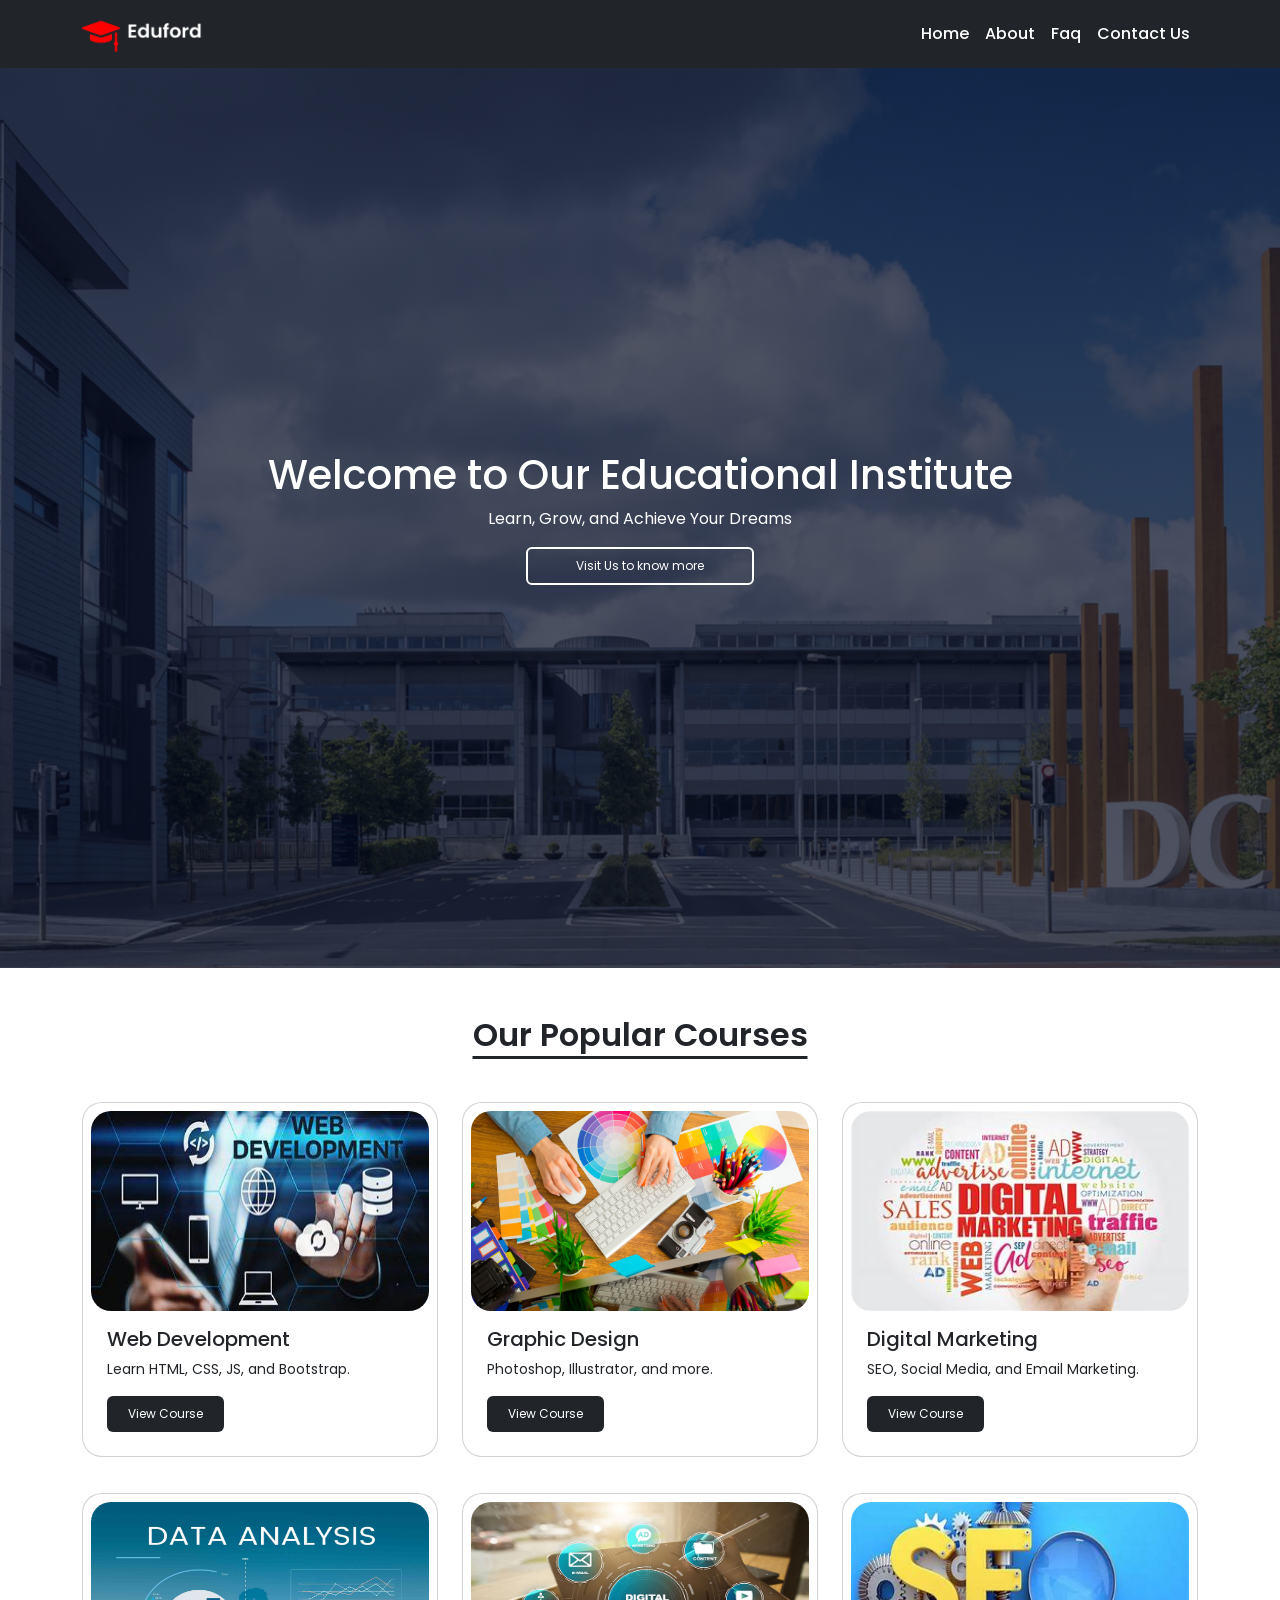
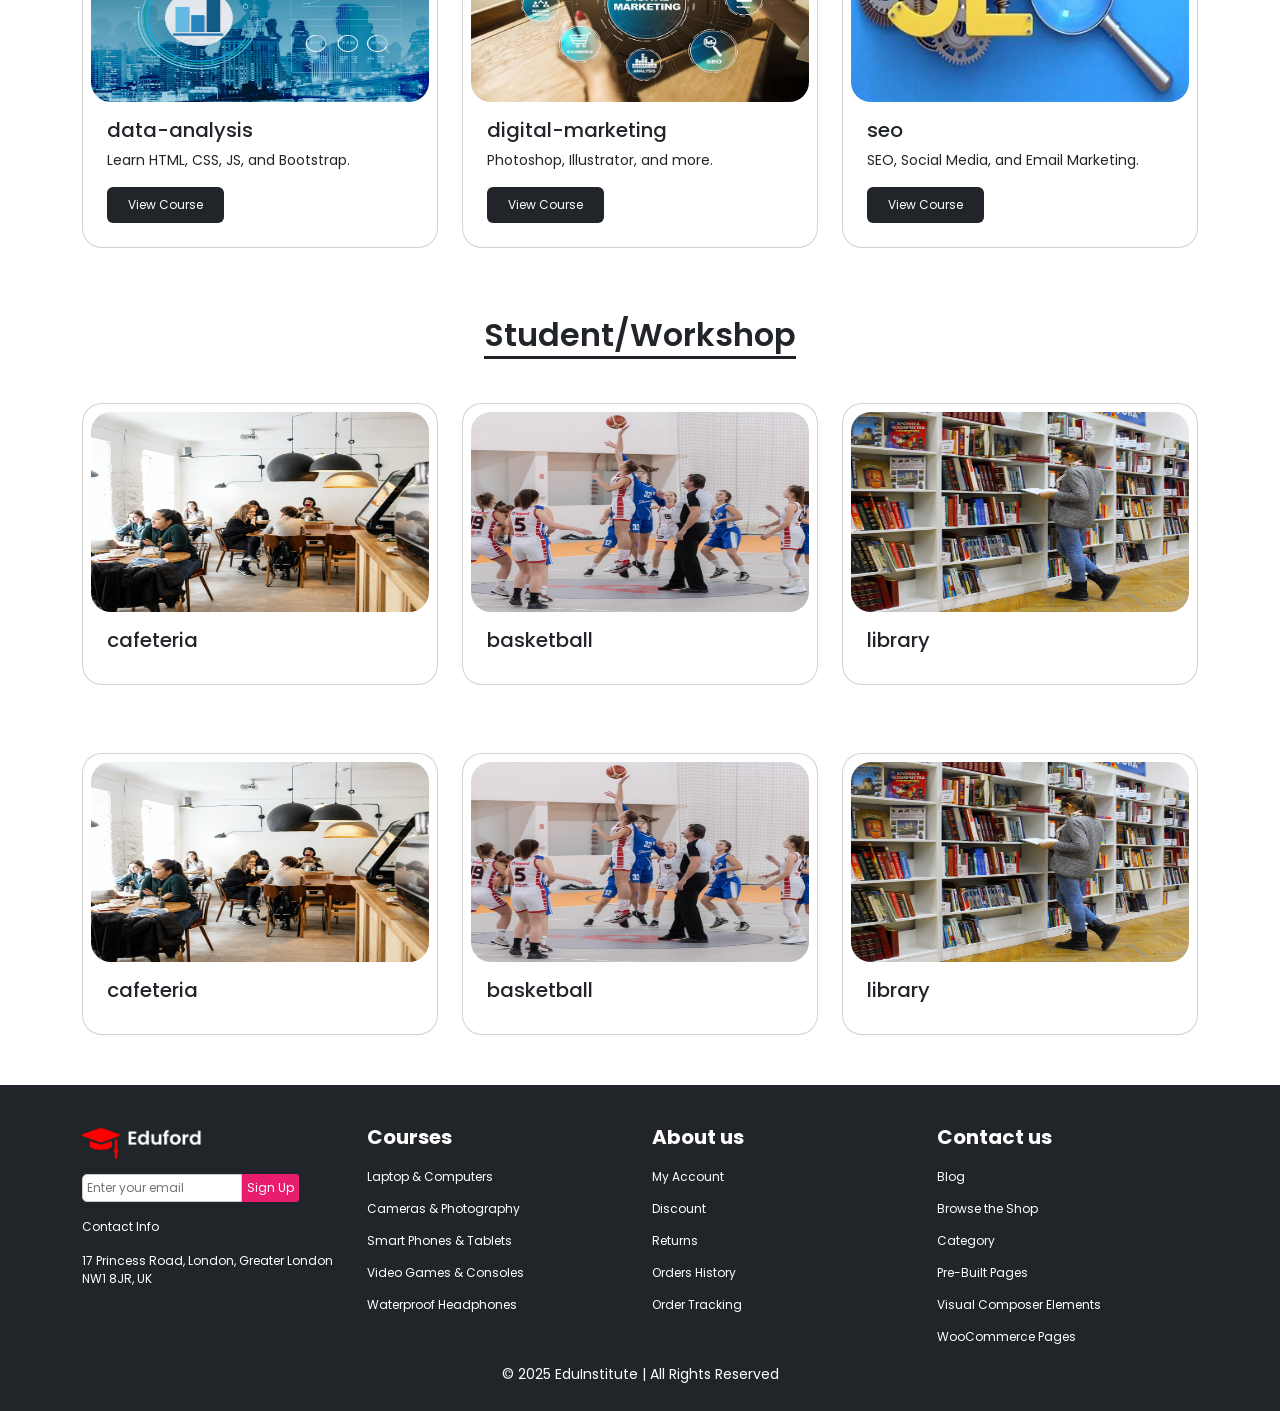
<file: index.html>
<!DOCTYPE html>
<html lang="en">
<head>
    <meta charset="UTF-8">
    <meta name="viewport" content="width=device-width, initial-scale=1.0">
    <title>Educational Institute</title>
    <link href="https://fonts.googleapis.com/css2?family=Poppins:wght@400;500;600&display=swap" rel="stylesheet">
    <link rel="stylesheet" href="https://cdn.jsdelivr.net/npm/bootstrap@5.3.0/dist/css/bootstrap.min.css">
    <link rel="stylesheet" href="https://cdn.jsdelivr.net/npm/bootstrap-icons@1.11.3/font/bootstrap-icons.css">
    <link rel="stylesheet" href="style.css">
</head>
<body>

<!-- Navbar -->
 <section >
  <nav class="navbar navbar-expand-sm bg-dark">
    <div class="container">
      <a class="navbar-brand fs-3  fw-bold" href="#"><img class="logo" src="./images/logo.png" alt=""></a>
      <button class="navbar-toggler bg-light" type="button" data-bs-toggle="collapse" data-bs-target="#navbarSupportedContent" aria-controls="navbarSupportedContent" aria-expanded="false" aria-label="Toggle navigation">
        <span class="navbar-toggler-icon "></span>
      </button>
      <div class="collapse navbar-collapse " id="navbarSupportedContent">
        <ul class="navbar-nav ms-auto mb-2 mb-lg-0 ">
          <li class="nav-item">
            <a class="nav-link" href="index.html">Home</a>
          </li>
          <li class="nav-item">
            <a class="nav-link  " href="About.html">About</a>
          <li class="nav-item">
            <a class="nav-link  " href="Faq.html" >Faq</a>
          </li>
          <li class="nav-item">
            <a class="nav-link  " href="contact.html" >Contact Us</a>
          </li>
        </ul>
      
      </div>
    </div>
  </nav>
</section>
  <div class="hero-area">
    <div class="hero-info">
      <h1 class="">Welcome to Our Educational Institute</h1>
      <p>Learn, Grow, and Achieve Your Dreams</p>
      <button class="hero-btn btn px-5 py-2 border-2">Visit Us to know more </button>

    </div>
  
  </div>


<!-- Courses Section -->
  <div class="container mt-5">
    <h2 class="heading text-center">Our Popular Courses</h2>
    <div class="row mt-5">
        <div class="col-md-4">
            <div class="card">
                <img src="./images/web-development.jpeg"  alt="Course 1">
                <div class="card-body">
                    <h5 class="card-title">Web Development</h5>
                    <p class="card-text ">Learn HTML, CSS, JS, and Bootstrap.</p>
                    <a href="courses.html" class="btn">View Course</a>
                </div>
            </div>
        </div>
        <div class="col-md-4">
            <div class="card">
                <img src="./images/Graphic-Designing.jpg" class="" alt="Course 2">
                <div class="card-body">
                    <h5 class="card-title">Graphic Design</h5>
                    <p class="card-text "> Photoshop, Illustrator, and more.</p>
                    <a href="courses.html" class="btn">View Course</a>
                </div>
            </div>
        </div>
        <div class="col-md-4">
            <div class="card">
                <img src="./images/digital-markteting.jpeg" class="" alt="Course 3">
                <div class="card-body">
                    <h5 class="card-title">Digital Marketing</h5>
                    <p class="card-text ">SEO, Social Media, and Email Marketing.</p>
                    <a href="courses.html" class="btn">View Course</a>
                </div>
            </div>
        </div>
    </div>
    <!-- 2nd row of course -->
    <div class="row mt-3">
      <div class="col-md-4">
          <div class="card">
              <img src="./images/data-analysis.jpg"  alt="Course 1">
              <div class="card-body">
                  <h5 class="card-title">data-analysis</h5>
                  <p class="card-text ">Learn HTML, CSS, JS, and Bootstrap.</p>
                  <a href="courses.html" class="btn">View Course</a>
              </div>
          </div>
      </div>
      <div class="col-md-4">
          <div class="card">
              <img src="./images/digital-marketing.jpg" class="" alt="Course 2">
              <div class="card-body">
                  <h5 class="card-title">digital-marketing</h5>
                  <p class="card-text "> Photoshop, Illustrator, and more.</p>
                  <a href="courses.html" class="btn">View Course</a>
              </div>
          </div>
      </div>
      <div class="col-md-4">
          <div class="card">
              <img src="./images/seo.jpeg" class="" alt="Course 3">
              <div class="card-body">
                  <h5 class="card-title">seo</h5>
                  <p class="card-text ">SEO, Social Media, and Email Marketing.</p>
                  <a href="courses.html" class="btn">View Course</a>
              </div>
          </div>
      </div>
  </div>
</div>  

<!-- Student/Workshop -->
 <div class="container mt-5">
  <h2 class="heading text-center">Student/Workshop</h2>
  <div class="row mt-5">
      <div class="col-md-4">
          <div class="card">
              <img src="./images/cafeteria.png" class="card-img-top" alt="Course 1">
              <div class="card-body">
                  <h5 class="card-title">cafeteria</h5>
                
              
              </div>
          </div>
      </div>
      <div class="col-md-4">
          <div class="card">
              <img src="./images/basketball.png" class="card-img-top" alt="Course 2">
              <div class="card-body">
                  <h5 class="card-title">basketball</h5>
               
              </div>
          </div>
      </div>
      <div class="col-md-4">
          <div class="card">
              <img src="./images/library.png" class="card-img-top" alt="Course 3">
              <div class="card-body">
                  <h5 class="card-title">library</h5>
                 
              </div>
          </div>
      </div>
  </div>
  <!-- 2nd row -->
  <div class="row mt-5">
    <div class="col-md-4">
        <div class="card">
            <img src="./images/cafeteria.png" class="card-img-top" alt="Course 1">
            <div class="card-body">
                <h5 class="card-title">cafeteria</h5>
              
            
            </div>
        </div>
    </div>
    <div class="col-md-4">
        <div class="card">
            <img src="./images/basketball.png" class="card-img-top" alt="Course 2">
            <div class="card-body">
                <h5 class="card-title">basketball</h5>
             
            </div>
        </div>
    </div>
    <div class="col-md-4">
        <div class="card">
            <img src="./images/library.png" class="card-img-top" alt="Course 3">
            <div class="card-body">
                <h5 class="card-title">library</h5>
               
            </div>
        </div>
    </div>
</div>
</div> 

<!-- footer-section -->
<footer class="footer">
    <div class="container">
        <div class="row">
            <!-- Left Section (Brand & Contact Info) -->
            <div class="col-md-3">
                <img class="logo" src="./images/logo.png" alt="">
                <div class="subscribe-box">
                    <input type="email" placeholder="Enter your email">
                    <button class="signup-btn">Sign Up</button>
                </div>
                <p class="mt-3">Contact Info</p>
                <p>17 Princess Road, London, Greater London NW1 8JR, UK</p>
            </div>

            <!-- Categories -->
            <div class="col-md-3">
                <h5>Courses</h5>
                <ul>
                    <li><a href="#">Laptop & Computers</a></li>
                    <li><a href="#">Cameras & Photography</a></li>
                    <li><a href="#">Smart Phones & Tablets</a></li>
                    <li><a href="#">Video Games & Consoles</a></li>
                    <li><a href="#">Waterproof Headphones</a></li>
                </ul>
            </div>

            <!-- Customer Care -->
            <div class="col-md-3">
                <h5>About us</h5>
                <ul>
                    <li><a href="#">My Account</a></li>
                    <li><a href="#">Discount</a></li>
                    <li><a href="#">Returns</a></li>
                    <li><a href="#">Orders History</a></li>
                    <li><a href="#">Order Tracking</a></li>
                </ul>
            </div>

            <!-- Pages -->
            <div class="col-md-3">
                <h5>Contact us</h5>
                <ul>
                    <li><a href="#">Blog</a></li>
                    <li><a href="#">Browse the Shop</a></li>
                    <li><a href="#">Category</a></li>
                    <li><a href="#">Pre-Built Pages</a></li>
                    <li><a href="#">Visual Composer Elements</a></li>
                    <li><a href="#">WooCommerce Pages</a></li>
                </ul>
            </div>
        </div>
    </div>
</footer>

<!-- copy-right -->
<div class=" copy-right bg-dark text-white text-center ">
    <p>&copy; 2025 EduInstitute | All Rights Reserved</p>
</div> 

<script src="https://cdn.jsdelivr.net/npm/bootstrap@5.3.0/dist/js/bootstrap.bundle.min.js"></script>
</body>
</html>
</file>
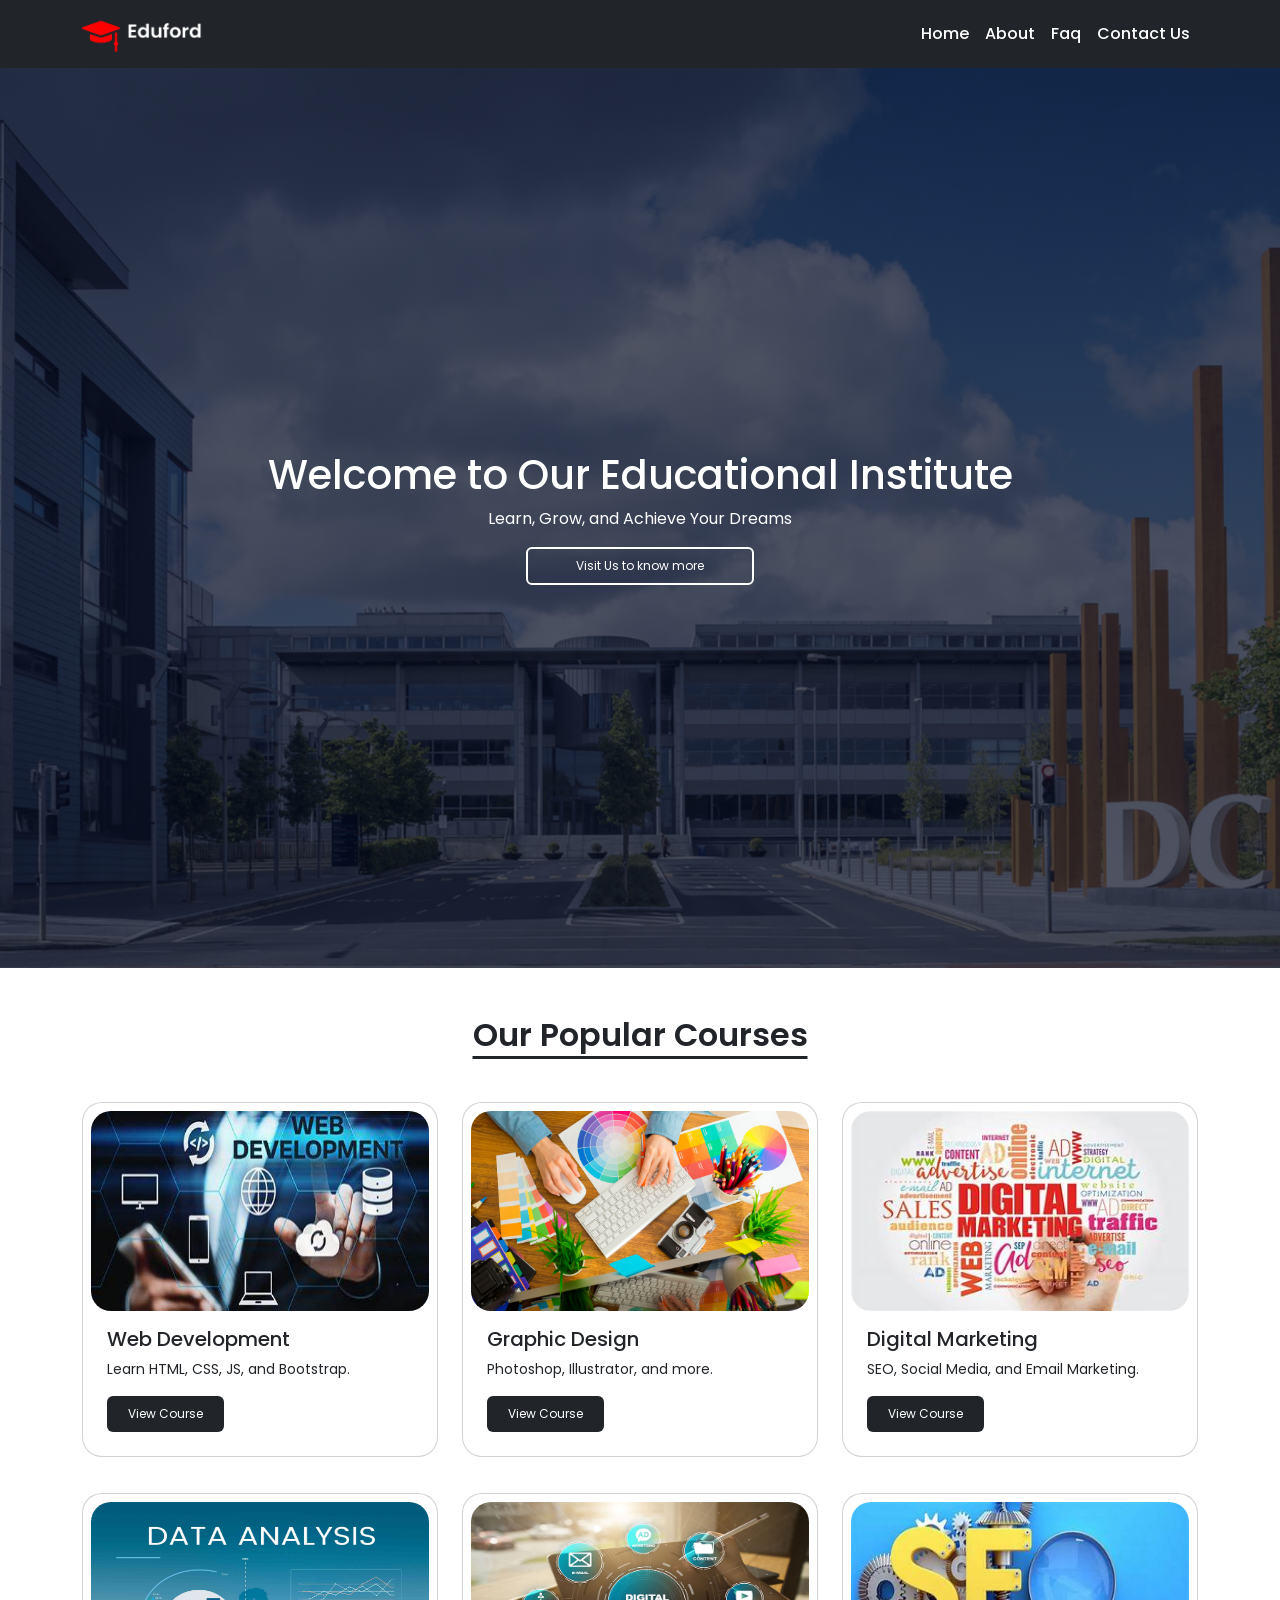
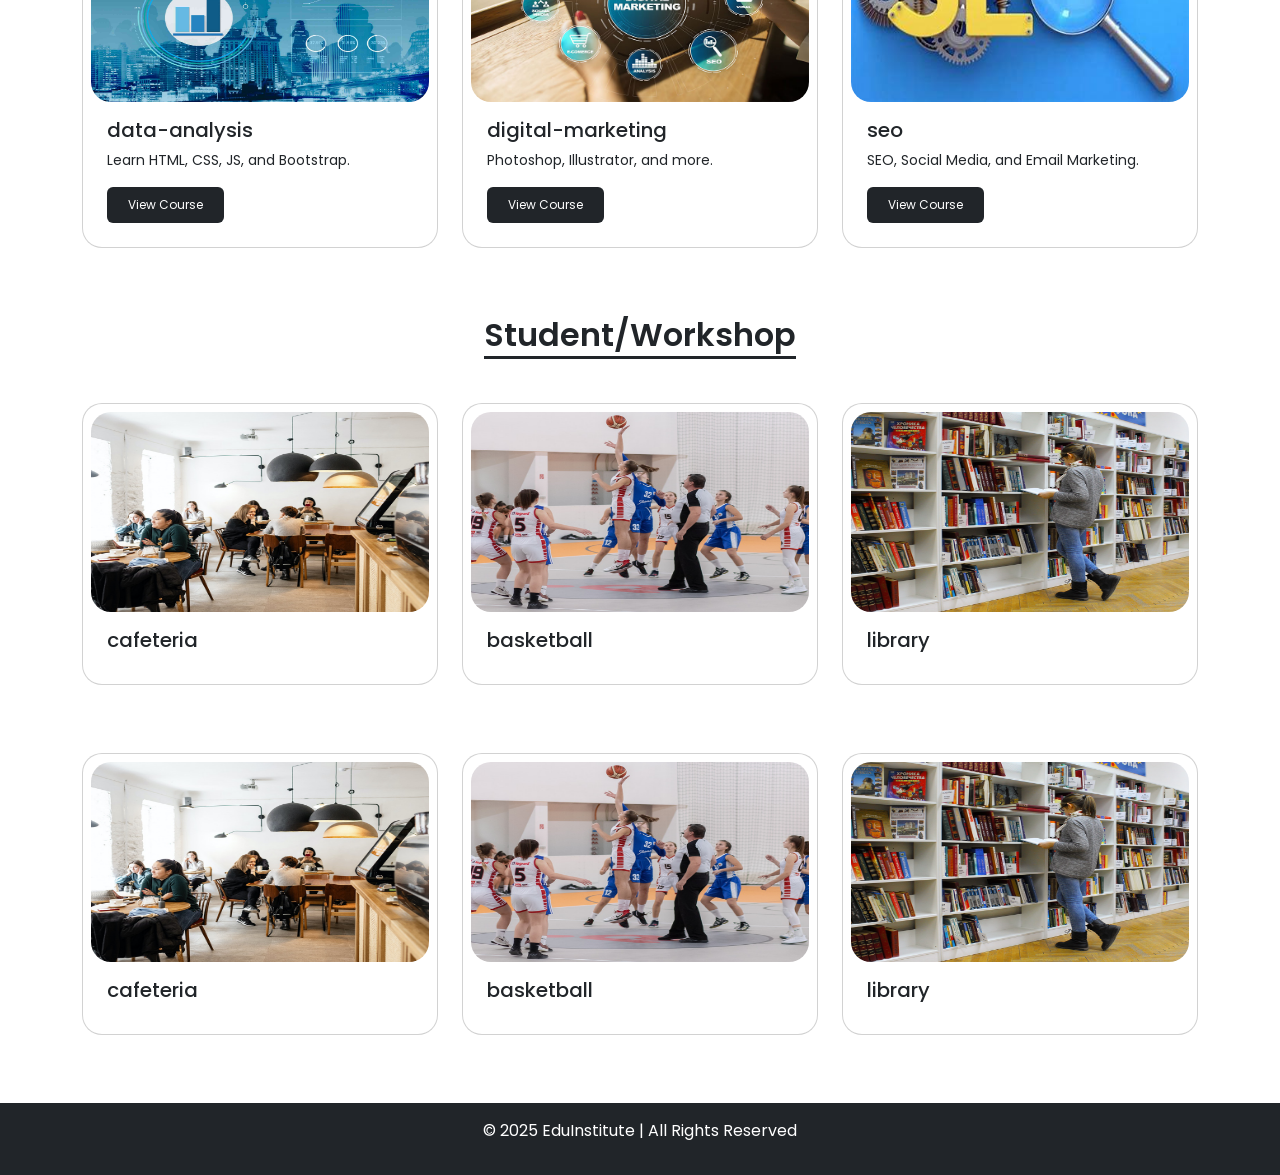
<file: assetes/index.html>
<!DOCTYPE html>
<html lang="en">
<head>
    <meta charset="UTF-8">
    <meta name="viewport" content="width=device-width, initial-scale=1.0">
    <title>Educational Institute</title>
    <link href="https://fonts.googleapis.com/css2?family=Poppins:wght@400;500;600&display=swap" rel="stylesheet">
    <link rel="stylesheet" href="https://cdn.jsdelivr.net/npm/bootstrap@5.3.0/dist/css/bootstrap.min.css">
    <link rel="stylesheet" href="https://cdn.jsdelivr.net/npm/bootstrap-icons@1.11.3/font/bootstrap-icons.css">
    <link rel="stylesheet" href="style.css">
</head>
<body>

<!-- Navbar -->
 <section >
  <nav class="navbar navbar-expand-sm bg-dark">
    <div class="container">
      <a class="navbar-brand fs-3  fw-bold" href="#"><img class="logo" src="../images/logo.png" alt=""></a>
      <button class="navbar-toggler" type="button" data-bs-toggle="collapse" data-bs-target="#navbarSupportedContent" aria-controls="navbarSupportedContent" aria-expanded="false" aria-label="Toggle navigation">
        <span class="navbar-toggler-icon"></span>
      </button>
      <div class="collapse navbar-collapse " id="navbarSupportedContent">
        <ul class="navbar-nav ms-auto mb-2 mb-lg-0 ">
          <li class="nav-item">
            <a class="nav-link" href="#">Home</a>
          </li>
          <li class="nav-item">
            <a class="nav-link  " href="About.html">About</a>
          <li class="nav-item">
            <a class="nav-link  " href="Faq.html" >Faq</a>
          </li>
          <li class="nav-item">
            <a class="nav-link  " href="contact.html" >Contact Us</a>
          </li>
        </ul>
      
      </div>
    </div>
  </nav>
</section>
  <div class="hero-area">
    <div class="hero-info">
      <h1 class="">Welcome to Our Educational Institute</h1>
      <p>Learn, Grow, and Achieve Your Dreams</p>
      <button class="hero-btn btn px-5 py-2 border-2">Visit Us to know more </button>

    </div>
  
  </div>



<!-- Hero Section -->



   

 


<!-- Courses Section -->
  <div class="container mt-5">
    <h2 class="heading text-center">Our Popular Courses</h2>
    <div class="row mt-5">
        <div class="col-md-4">
            <div class="card">
                <img src="../images/web-development.jpeg"  alt="Course 1">
                <div class="card-body">
                    <h5 class="card-title">Web Development</h5>
                    <p class="card-text ">Learn HTML, CSS, JS, and Bootstrap.</p>
                    <a href="courses.html" class="btn">View Course</a>
                </div>
            </div>
        </div>
        <div class="col-md-4">
            <div class="card">
                <img src="../images/Graphic-Designing.jpg" class="" alt="Course 2">
                <div class="card-body">
                    <h5 class="card-title">Graphic Design</h5>
                    <p class="card-text "> Photoshop, Illustrator, and more.</p>
                    <a href="courses.html" class="btn">View Course</a>
                </div>
            </div>
        </div>
        <div class="col-md-4">
            <div class="card">
                <img src="../images/digital-markteting.jpeg" class="" alt="Course 3">
                <div class="card-body">
                    <h5 class="card-title">Digital Marketing</h5>
                    <p class="card-text ">SEO, Social Media, and Email Marketing.</p>
                    <a href="courses.html" class="btn">View Course</a>
                </div>
            </div>
        </div>
    </div>
    <!-- 2nd row of course -->
    <div class="row mt-3">
      <div class="col-md-4">
          <div class="card">
              <img src="../images/data-analysis.jpg"  alt="Course 1">
              <div class="card-body">
                  <h5 class="card-title">data-analysis</h5>
                  <p class="card-text ">Learn HTML, CSS, JS, and Bootstrap.</p>
                  <a href="courses.html" class="btn">View Course</a>
              </div>
          </div>
      </div>
      <div class="col-md-4">
          <div class="card">
              <img src="../images/digital-marketing.jpg" class="" alt="Course 2">
              <div class="card-body">
                  <h5 class="card-title">digital-marketing</h5>
                  <p class="card-text "> Photoshop, Illustrator, and more.</p>
                  <a href="courses.html" class="btn">View Course</a>
              </div>
          </div>
      </div>
      <div class="col-md-4">
          <div class="card">
              <img src="../images/seo.jpeg" class="" alt="Course 3">
              <div class="card-body">
                  <h5 class="card-title">seo</h5>
                  <p class="card-text ">SEO, Social Media, and Email Marketing.</p>
                  <a href="courses.html" class="btn">View Course</a>
              </div>
          </div>
      </div>
  </div>
</div>  

<!-- Student/Workshop -->
 <div class="container mt-5">
  <h2 class="heading text-center">Student/Workshop</h2>
  <div class="row mt-5">
      <div class="col-md-4">
          <div class="card">
              <img src="../images/cafeteria.png" class="card-img-top" alt="Course 1">
              <div class="card-body">
                  <h5 class="card-title">cafeteria</h5>
                
              
              </div>
          </div>
      </div>
      <div class="col-md-4">
          <div class="card">
              <img src="../images/basketball.png" class="card-img-top" alt="Course 2">
              <div class="card-body">
                  <h5 class="card-title">basketball</h5>
               
              </div>
          </div>
      </div>
      <div class="col-md-4">
          <div class="card">
              <img src="../images/library.png" class="card-img-top" alt="Course 3">
              <div class="card-body">
                  <h5 class="card-title">library</h5>
                 
              </div>
          </div>
      </div>
  </div>
  <!-- 2nd row -->
  <div class="row mt-5">
    <div class="col-md-4">
        <div class="card">
            <img src="../images/cafeteria.png" class="card-img-top" alt="Course 1">
            <div class="card-body">
                <h5 class="card-title">cafeteria</h5>
              
            
            </div>
        </div>
    </div>
    <div class="col-md-4">
        <div class="card">
            <img src="../images/basketball.png" class="card-img-top" alt="Course 2">
            <div class="card-body">
                <h5 class="card-title">basketball</h5>
             
            </div>
        </div>
    </div>
    <div class="col-md-4">
        <div class="card">
            <img src="../images/library.png" class="card-img-top" alt="Course 3">
            <div class="card-body">
                <h5 class="card-title">library</h5>
               
            </div>
        </div>
    </div>
</div>
</div> 
<!-- Footer -->
<footer class="bg-dark text-white text-center py-3 mt-5">
    <p>&copy; 2025 EduInstitute | All Rights Reserved</p>
</footer> 

<script src="https://cdn.jsdelivr.net/npm/bootstrap@5.3.0/dist/js/bootstrap.bundle.min.js"></script>
</body>
</html>
</file>
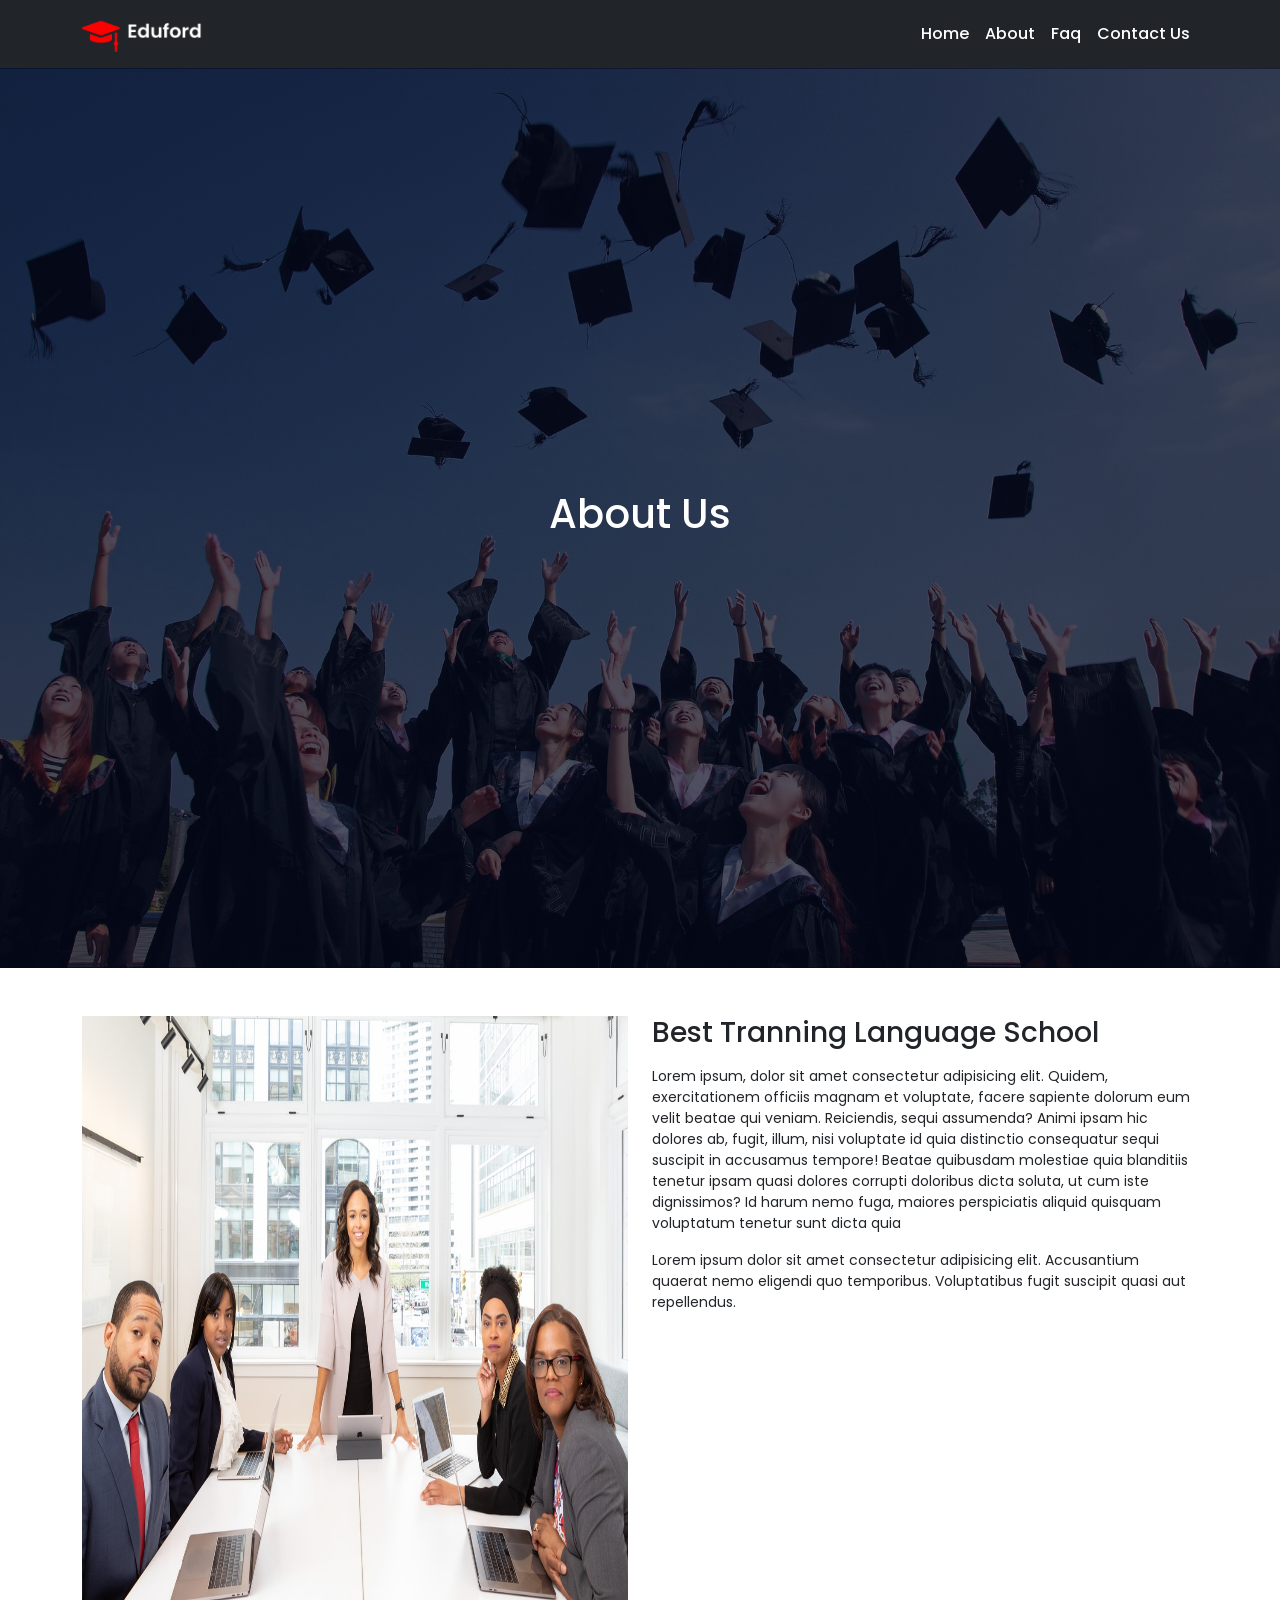
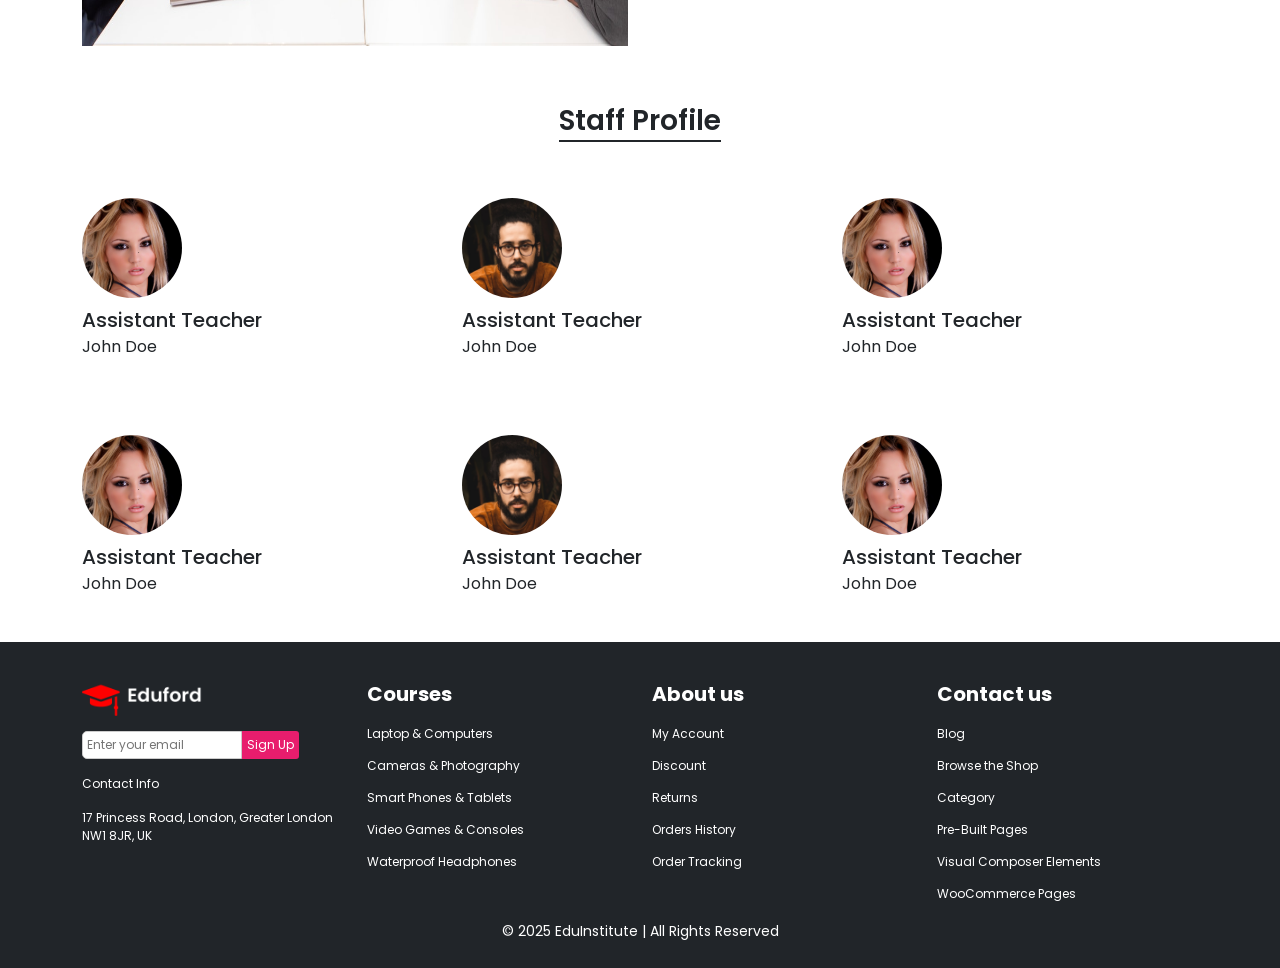
<file: About.html>
<!DOCTYPE html>
<html lang="en">
<head>
    <meta charset="UTF-8">
    <meta name="viewport" content="width=device-width, initial-scale=1.0">
    <title>Educational Institute</title>
    <link href="https://fonts.googleapis.com/css2?family=Poppins:wght@400;500;600&display=swap" rel="stylesheet">
    <link rel="stylesheet" href="https://cdn.jsdelivr.net/npm/bootstrap@5.3.0/dist/css/bootstrap.min.css">
    <link rel="stylesheet" href="style.css">
</head>
<body>

<!-- Navbar -->
 <section >
  <nav class="navbar navbar-expand-sm bg-dark">
    <div class="container">
      <a class="navbar-brand fs-3  fw-bold" href="#"><img class="logo" src="./images/logo.png" alt=""></a>
      <button class="navbar-toggler" type="button" data-bs-toggle="collapse" data-bs-target="#navbarSupportedContent" aria-controls="navbarSupportedContent" aria-expanded="false" aria-label="Toggle navigation">
        <span class="navbar-toggler-icon"></span>
      </button>
      <div class="collapse navbar-collapse " id="navbarSupportedContent">
        <ul class="navbar-nav ms-auto mb-2 mb-lg-0 ">
          <li class="nav-item">
            <a class="nav-link" href="#">Home</a>
          </li>
          <li class="nav-item">
            <a class="nav-link  " href="About.html">About</a>
          <li class="nav-item">
            <a class="nav-link  " href="Faq.html" >Faq</a>
          </li>
          <li class="nav-item">
            <a class="nav-link  " href="contact.html" >Contact Us</a>
          </li>
        </ul>
      
      </div>
    </div>
  </nav>
  <!-- hero-section -->
</section>
  <div class="about-area">
    <div class="hero-info">
      <h1 class="">About Us</h1>
    </div>
  </div>

  <div class="container mt-5">
    <div class="row justify-content-between ">
        <div class="col-md-6">
            <img class="about-img " src="./images/about.jpg" alt="">
        </div>
        <div class="col-md-6">
            <h3 class="about-heading ">Best Tranning Language School</h3>

            <p class="about-text mt-3 ">Lorem ipsum, dolor sit amet consectetur adipisicing elit. Quidem, exercitationem officiis magnam et voluptate, facere sapiente dolorum eum velit beatae qui veniam. Reiciendis, sequi assumenda? Animi ipsam hic dolores ab, fugit, illum, nisi voluptate id quia distinctio consequatur sequi suscipit in accusamus tempore! Beatae quibusdam molestiae quia blanditiis tenetur ipsam quasi dolores corrupti doloribus dicta soluta, ut cum iste dignissimos? Id harum nemo fuga, maiores perspiciatis aliquid quisquam voluptatum tenetur sunt dicta quia </p>
            <p class="about-text mt-1">Lorem ipsum dolor sit amet consectetur adipisicing elit. Accusantium quaerat nemo eligendi quo temporibus. Voluptatibus fugit suscipit quasi aut repellendus.</p>
        </div>
    </div>
</div>  

<!-- staff-frofile -->
<div class="container mt-5">
    <h3 class="heading text-center">Staff Profile</h3>
    <div class="row profile-info">
        <div class="col-md-4 profile-content"  >
            <img class="profile-img" src="./images/user1.jpg" alt="">
            <h5 >Assistant Teacher</h5>
            <p>John Doe</p>
        </div>
        <div class="col-md-4 profile-content  ">
            <img class="profile-img" src="./images/user2.jpg" alt="">
            <h5>Assistant Teacher</h5>
            <p>John Doe</p>
        </div>
        <div class="col-md-4 profile-content  ">
            <img class="profile-img" src="./images/user1.jpg" alt="">
            <h5>Assistant Teacher</h5>
            <p>John Doe</p>
        </div>
    </div>
    <div class="row profile-info">
        <div class="col-md-4 profile-content"  >
            <img class="profile-img" src="./images/user1.jpg" alt="">
            <h5 >Assistant Teacher</h5>
            <p>John Doe</p>
        </div>
        <div class="col-md-4 profile-content  ">
            <img class="profile-img" src="./images/user2.jpg" alt="">
            <h5>Assistant Teacher</h5>
            <p>John Doe</p>
        </div>
        <div class="col-md-4 profile-content  ">
            <img class="profile-img" src="./images/user1.jpg" alt="">
            <h5>Assistant Teacher</h5>
            <p>John Doe</p>
        </div>
    </div>  
    </div>
</div>  

<!-- footer-section -->
<footer class="footer">
  <div class="container">
      <div class="row">
          <!-- Left Section (Brand & Contact Info) -->
          <div class="col-md-3">
              <img class="logo" src="./images/logo.png" alt="">
              <div class="subscribe-box">
                  <input type="email" placeholder="Enter your email">
                  <button class="signup-btn">Sign Up</button>
              </div>
              <p class="mt-3">Contact Info</p>
              <p>17 Princess Road, London, Greater London NW1 8JR, UK</p>
          </div>

          <!-- Categories -->
          <div class="col-md-3">
              <h5>Courses</h5>
              <ul>
                  <li><a href="#">Laptop & Computers</a></li>
                  <li><a href="#">Cameras & Photography</a></li>
                  <li><a href="#">Smart Phones & Tablets</a></li>
                  <li><a href="#">Video Games & Consoles</a></li>
                  <li><a href="#">Waterproof Headphones</a></li>
              </ul>
          </div>

          <!-- Customer Care -->
          <div class="col-md-3">
              <h5>About us</h5>
              <ul>
                  <li><a href="#">My Account</a></li>
                  <li><a href="#">Discount</a></li>
                  <li><a href="#">Returns</a></li>
                  <li><a href="#">Orders History</a></li>
                  <li><a href="#">Order Tracking</a></li>
              </ul>
          </div>

          <!-- Pages -->
          <div class="col-md-3">
              <h5>Contact us</h5>
              <ul>
                  <li><a href="#">Blog</a></li>
                  <li><a href="#">Browse the Shop</a></li>
                  <li><a href="#">Category</a></li>
                  <li><a href="#">Pre-Built Pages</a></li>
                  <li><a href="#">Visual Composer Elements</a></li>
                  <li><a href="#">WooCommerce Pages</a></li>
              </ul>
          </div>
      </div>
  </div>
</footer>

<!-- copy-right -->
<div class=" copy-right bg-dark text-white text-center ">
  <p>&copy; 2025 EduInstitute | All Rights Reserved</p>
</div> 

<script src="https://cdn.jsdelivr.net/npm/bootstrap@5.3.0/dist/js/bootstrap.bundle.min.js"></script>
</body>
</html>
</file>
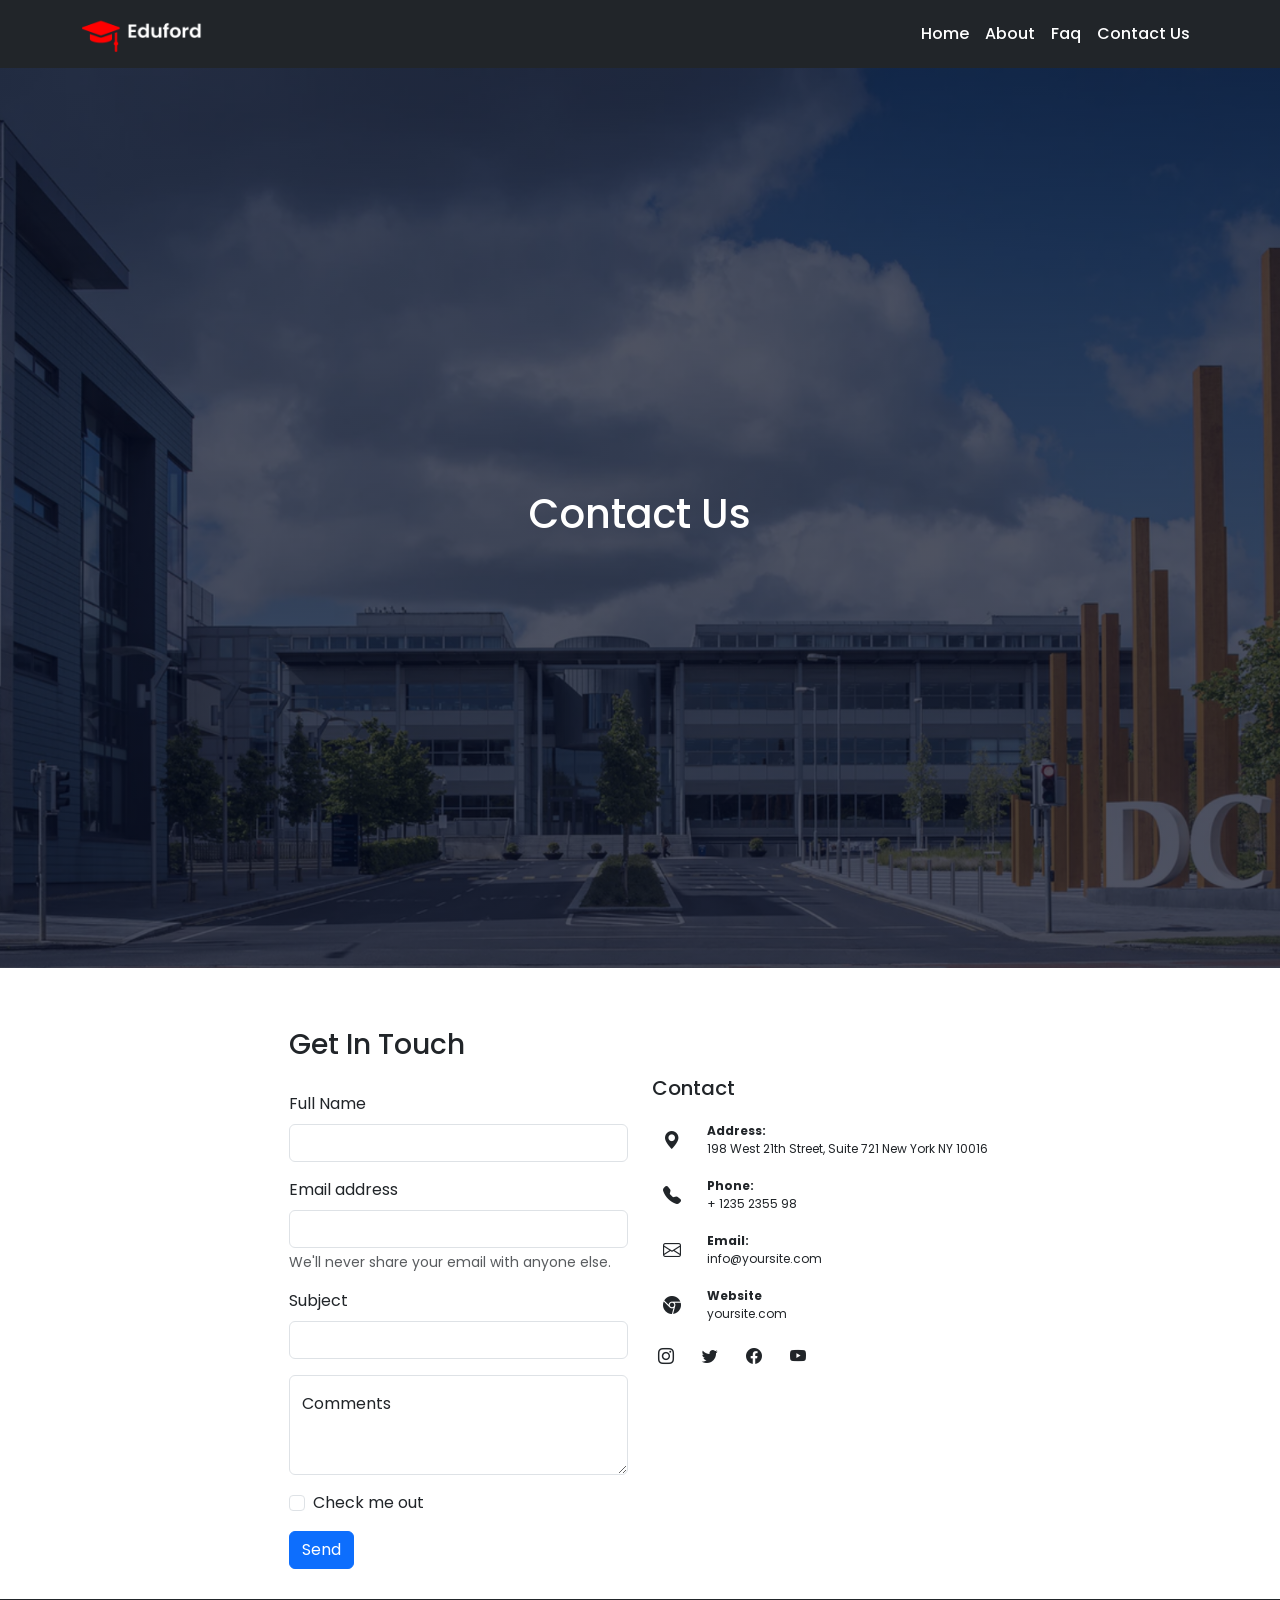
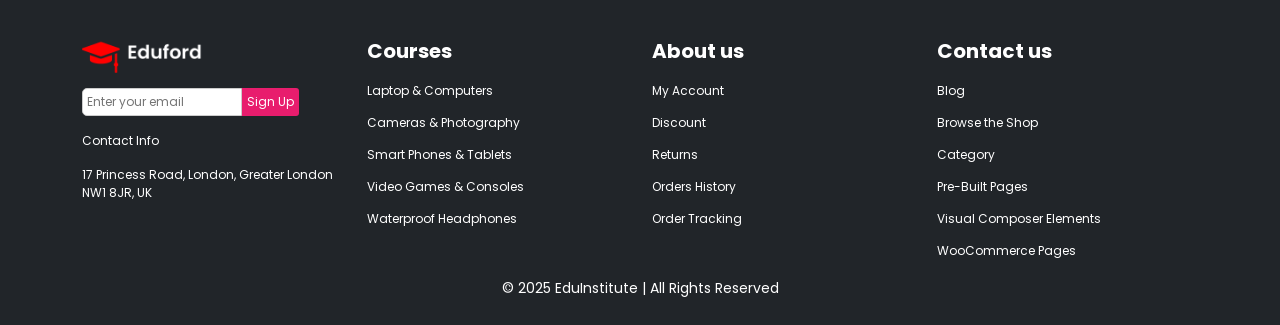
<file: contact.html>
<!DOCTYPE html>
<html lang="en">

<head>
  <meta charset="UTF-8">
  <meta name="viewport" content="width=device-width, initial-scale=1.0">
  <title>Educational Institute</title>
  <link href="https://fonts.googleapis.com/css2?family=Poppins:wght@400;500;600&display=swap" rel="stylesheet">
  <link rel="stylesheet" href="https://cdn.jsdelivr.net/npm/bootstrap@5.3.0/dist/css/bootstrap.min.css">
  <link rel="stylesheet" href="https://cdn.jsdelivr.net/npm/bootstrap-icons@1.11.3/font/bootstrap-icons.css">

  <link rel="stylesheet" href="style.css">
</head>

<body>

  <!-- Navbar -->
  <section>
    <nav class="navbar navbar-expand-sm bg-dark">
      <div class="container">
        <a class="navbar-brand fs-3  fw-bold" href="#"><img class="logo" src="./images/logo.png" alt=""></a>
        <button class="navbar-toggler" type="button" data-bs-toggle="collapse" data-bs-target="#navbarSupportedContent"
          aria-controls="navbarSupportedContent" aria-expanded="false" aria-label="Toggle navigation">
          <span class="navbar-toggler-icon"></span>
        </button>
        <div class="collapse navbar-collapse " id="navbarSupportedContent">
          <ul class="navbar-nav ms-auto mb-2 mb-lg-0 ">
            <li class="nav-item">
              <a class="nav-link" href="#">Home</a>
            </li>
            <li class="nav-item">
              <a class="nav-link  " href="About.html">About</a>
            <li class="nav-item">
              <a class="nav-link  " href="Faq.html">Faq</a>
            </li>
            <li class="nav-item">
              <a class="nav-link  " href="contact.html">Contact Us</a>
            </li>
          </ul>

        </div>
      </div>
    </nav>
    <!-- hero-section -->
  </section>
  <div class="hero-area">
    <div class="hero-info">
      <h1 class="">Contact Us</h1>
    </div>
  </div>

  <!-- about-section -->
  <div class="container mt-5">
    <div class="about-content">
      <div class="row justify-content-between contact-row ">
        <div class="col-lg-6 ">
          <form class="contact-form ">
            <h3 class="contact-heading ">Get In Touch</h3>

            <div class="mb-3">
              <label for="exampleInputEmail1" class="form-label">Full Name</label>
              <input type="text" class="form-control">

            </div>
            <div class="mb-3">
              <label for="exampleInputEmail1" class="form-label">Email address</label>
              <input type="email" class="form-control" id="exampleInputEmail1" aria-describedby="emailHelp">
              <div id="emailHelp" class="form-text">We'll never share your email with anyone else.</div>
            </div>
            <div class="mb-3">
              <label for="exampleInputSubject" class="form-label">Subject</label>
              <input type="text" class="form-control" id="exampleInputSubject">
            </div>
            <div class="form-floating mb-3">
              <textarea class="form-control" placeholder="write your comment" id="floatingTextarea2"
                style="height: 100px"></textarea>
              <label for="floatingTextarea2">Comments</label>
            </div>
            <div class="mb-3 form-check">
              <input type="checkbox" class="form-check-input" id="exampleCheck1">
              <label class="form-check-label" for="exampleCheck1">Check me out</label>
            </div>
            <button type="submit" class="btn btn-primary">Send</button>
          </form>
        </div>
        <div class="col-lg-6  mt-5">
          <h5>Contact</h5>
          <div class="contact-section">


            <div class="contact-item">
              <div class="icon-box"><i class="bi bi-geo-alt-fill"></i></div>
              <p><strong>Address:</strong> 198 West 21th Street, Suite 721 New York NY 10016</p>
            </div>

            <div class="contact-item">
              <div class="icon-box"><i class="bi bi-telephone-fill"></i></div>
              <p><strong>Phone:</strong> + 1235 2355 98</p>
            </div>

            <div class="contact-item">
              <div class="icon-box"><i class="bi bi-envelope"></i>
              </div>
              <p><strong>Email:</strong> info@yoursite.com</p>
            </div>

            <div class="contact-item">
              <div class="icon-box"><i class="bi bi-browser-chrome"></i>
              </div>
              <p><strong>Website</strong> yoursite.com</p>
            </div>

            <div class="social-icon d-flex gap-3 ">
              <i class="bi bi-instagram"></i>
              <i class="bi bi-twitter"></i>
              <i class="bi bi-facebook"></i>
              <i class="bi bi-youtube"></i>

            </div>
          </div>

        </div>
      </div>

    </div>

  </div>

  </div>
<!-- footer-section -->
<footer class="footer">
  <div class="container">
      <div class="row">
          <!-- Left Section (Brand & Contact Info) -->
          <div class="col-md-3">
              <img class="logo" src="./images/logo.png" alt="">
              <div class="subscribe-box">
                  <input type="email" placeholder="Enter your email">
                  <button class="signup-btn">Sign Up</button>
              </div>
              <p class="mt-3">Contact Info</p>
              <p>17 Princess Road, London, Greater London NW1 8JR, UK</p>
          </div>

          <!-- Categories -->
          <div class="col-md-3">
              <h5>Courses</h5>
              <ul>
                  <li><a href="#">Laptop & Computers</a></li>
                  <li><a href="#">Cameras & Photography</a></li>
                  <li><a href="#">Smart Phones & Tablets</a></li>
                  <li><a href="#">Video Games & Consoles</a></li>
                  <li><a href="#">Waterproof Headphones</a></li>
              </ul>
          </div>

          <!-- Customer Care -->
          <div class="col-md-3">
              <h5>About us</h5>
              <ul>
                  <li><a href="#">My Account</a></li>
                  <li><a href="#">Discount</a></li>
                  <li><a href="#">Returns</a></li>
                  <li><a href="#">Orders History</a></li>
                  <li><a href="#">Order Tracking</a></li>
              </ul>
          </div>

          <!-- Pages -->
          <div class="col-md-3">
              <h5>Contact us</h5>
              <ul>
                  <li><a href="#">Blog</a></li>
                  <li><a href="#">Browse the Shop</a></li>
                  <li><a href="#">Category</a></li>
                  <li><a href="#">Pre-Built Pages</a></li>
                  <li><a href="#">Visual Composer Elements</a></li>
                  <li><a href="#">WooCommerce Pages</a></li>
              </ul>
          </div>
      </div>
  </div>
</footer>

<!-- copy-right -->
<div class=" copy-right bg-dark text-white text-center ">
  <p>&copy; 2025 EduInstitute | All Rights Reserved</p>
</div> 

  <script src="https://cdn.jsdelivr.net/npm/bootstrap@5.3.0/dist/js/bootstrap.bundle.min.js"></script>
</body>

</html>
</file>
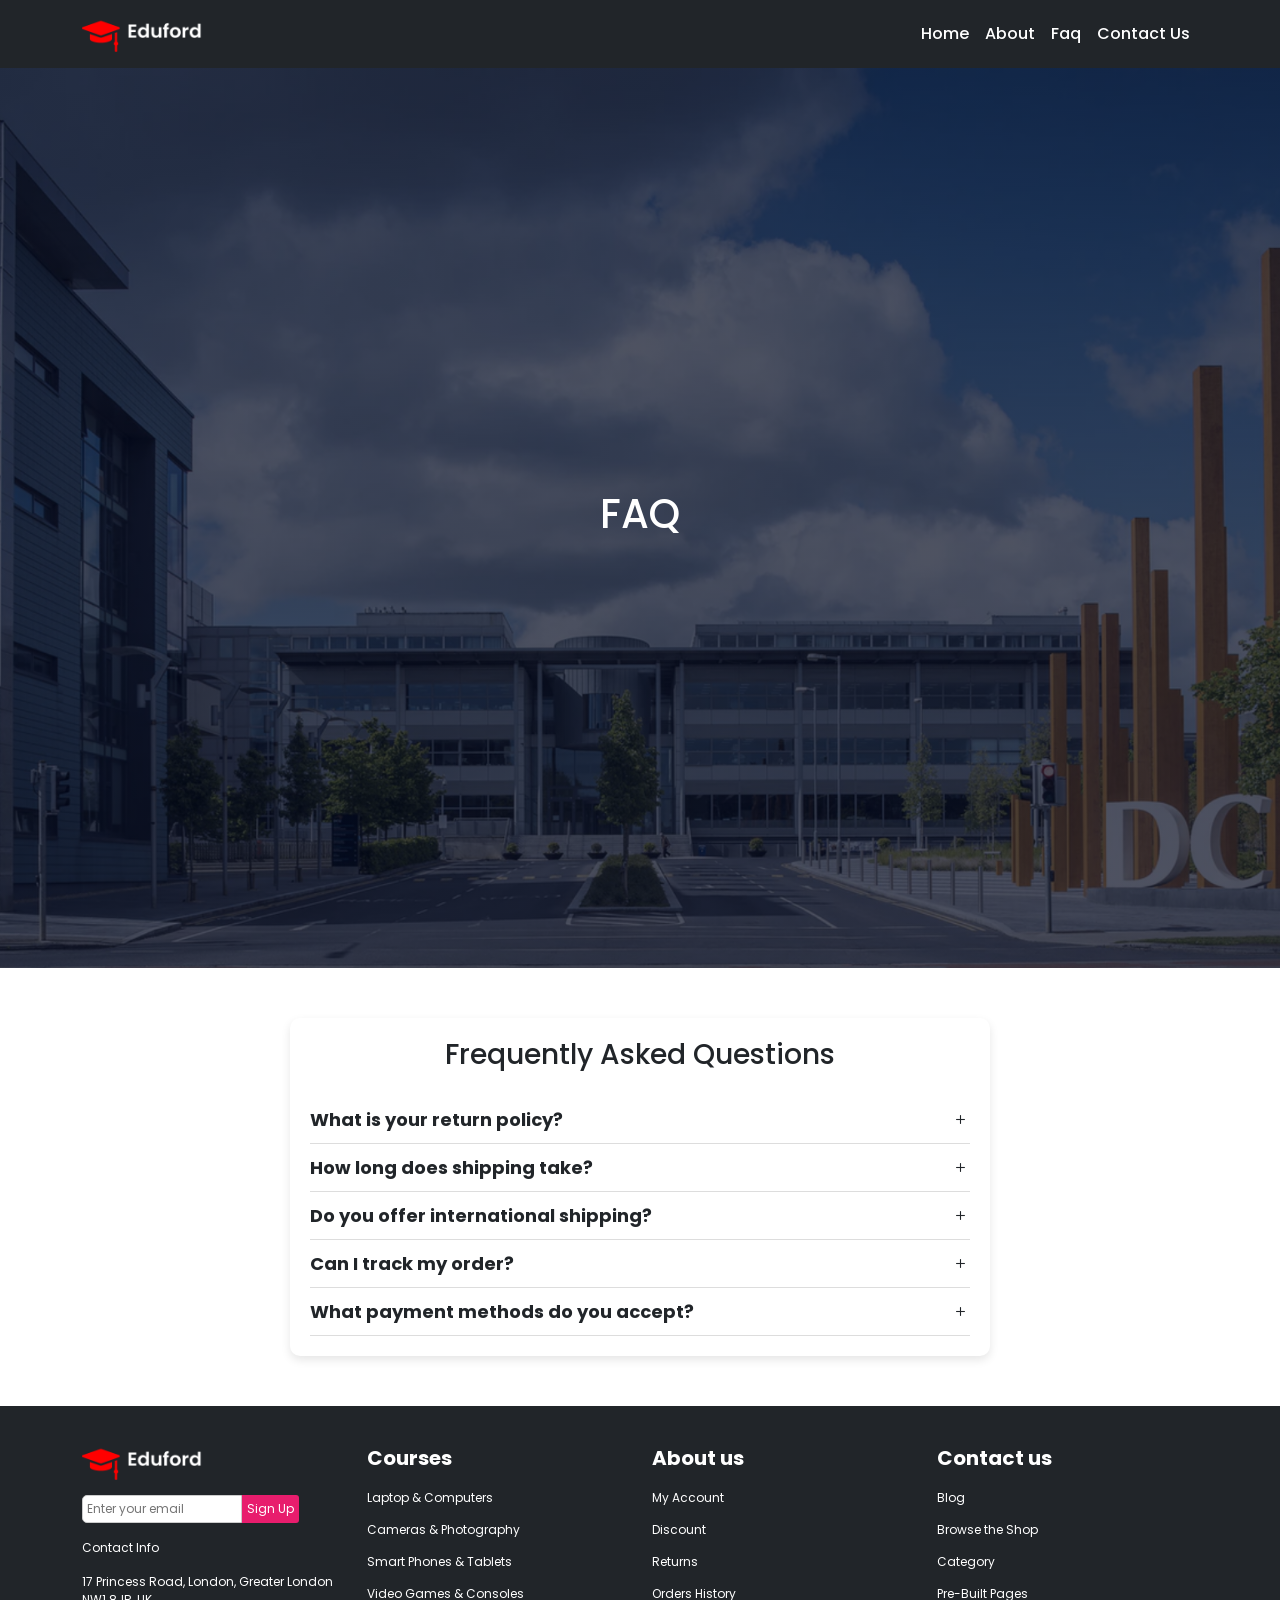
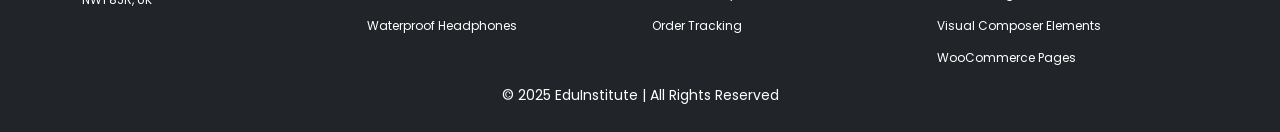
<file: Faq.html>
<!DOCTYPE html>
<html lang="en">
<head>
    <meta charset="UTF-8">
    <meta name="viewport" content="width=device-width, initial-scale=1.0">
    <title>Educational Institute</title>
    <link href="https://fonts.googleapis.com/css2?family=Poppins:wght@400;500;600&display=swap" rel="stylesheet">
    <link rel="stylesheet" href="https://cdn.jsdelivr.net/npm/bootstrap@5.3.0/dist/css/bootstrap.min.css">
    <link rel="stylesheet" href="https://cdn.jsdelivr.net/npm/bootstrap-icons@1.11.3/font/bootstrap-icons.css">

    <link rel="stylesheet" href="style.css">
</head>
<body>

<section >
  <nav class="navbar navbar-expand-sm bg-dark">
    <div class="container">
      <a class="navbar-brand fs-3  fw-bold" href="#"><img class="logo" src="./images/logo.png" alt=""></a>
      <button class="navbar-toggler" type="button" data-bs-toggle="collapse" data-bs-target="#navbarSupportedContent" aria-controls="navbarSupportedContent" aria-expanded="false" aria-label="Toggle navigation">
        <span class="navbar-toggler-icon"></span>
      </button>
      <div class="collapse navbar-collapse " id="navbarSupportedContent">
        <ul class="navbar-nav ms-auto mb-2 mb-lg-0 ">
          <li class="nav-item">
            <a class="nav-link" href="#">Home</a>
          </li>
          <li class="nav-item">
            <a class="nav-link  " href="About.html">About</a>
          <li class="nav-item">
            <a class="nav-link  " href="Faq.html" >Faq</a>
          </li>
          <li class="nav-item">
            <a class="nav-link  " href="contact.html" >Contact Us</a>
          </li>
        </ul>
      
      </div>
    </div>
  </nav>
</section>
  <div class="hero-area">
    <div class="hero-info">
      <h1 class="">FAQ</h1>
    </div>
  </div>


    <!-- <div class="">
        <div class="row  ">
          <div>
            <p class="d-inline-flex gap-1">
               
                <p class=" " type="button" data-bs-toggle="collapse" data-bs-target="#collapseExample" aria-expanded="false" aria-controls="collapseExample">
                  1. Button with data-bs-target
                </p>
              </p>
              <div class="collapse" id="collapseExample">
                <div class="card card-body">
                  Some placeholder content for the collapse component. This panel is hidden by default but revealed when the user activates the relevant trigger.
                </div>
              </div>
          </div>
          <div>
            <p class="d-inline-flex gap-1">
               
                <p class=" " type="button" data-bs-toggle="collapse" data-bs-target="#collapseExample" aria-expanded="false" aria-controls="collapseExample">
                  1. Button with data-bs-target
                </p>
              </p>
              <div class="collapse" id="collapseExample">
                <div class="card card-body">
                  Some placeholder content for the collapse component. This panel is hidden by default but revealed when the user activates the relevant trigger.
                </div>
              </div>
          </div>
          <div>
            <p class="d-inline-flex gap-1">
               
                <p class=" " type="button" data-bs-toggle="collapse" data-bs-target="#collapseExample" aria-expanded="false" aria-controls="collapseExample">
                  1. Button with data-bs-target
                </p>
              </p>
              <div class="collapse" id="collapseExample">
                <div class="card card-body">
                  Some placeholder content for the collapse component. This panel is hidden by default but revealed when the user activates the relevant trigger.
                </div>
              </div>
          </div>
          <div>
            <p class="d-inline-flex gap-1">
               
                <p class=" " type="button" data-bs-toggle="collapse" data-bs-target="#collapseExample" aria-expanded="false" aria-controls="collapseExample">
                  1. Button with data-bs-target
                </p>
              </p>
              <div class="collapse" id="collapseExample">
                <div class="card card-body">
                  Some placeholder content for the collapse component. This panel is hidden by default but revealed when the user activates the relevant trigger.
                </div>
              </div>
          </div>
          <div>
            <p class="d-inline-flex gap-1">
               
                <p class=" " type="button" data-bs-toggle="collapse" data-bs-target="#collapseExample" aria-expanded="false" aria-controls="collapseExample">
                  1. Button with data-bs-target
                </p>
              </p>
              <div class="collapse" id="collapseExample">
                <div class="card card-body">
                  Some placeholder content for the collapse component. This panel is hidden by default but revealed when the user activates the relevant trigger.
                </div>
              </div>
          </div>
        </div>
      
      
    </div> -->
    <div class="container">
        <div class="faq-section">
            <h3 class="text-center mb-4">Frequently Asked Questions</h3>
    
            <div class="faq-item">
                <div class="faq-header" onclick="toggleFAQ(1)">
                    

                    What is your return policy? <i id="icon1" class="bi bi-plus"></i>
                </div>
                <div class="faq-content" id="faq1">
                    We offer a 30-day return policy. If you're not satisfied, return it within 30 days.
                </div>
            </div>
    
            <div class="faq-item">
                <div class="faq-header" onclick="toggleFAQ(2)">
                    How long does shipping take? <i id="icon2" class="bi bi-plus"></i>
                </div>
                <div class="faq-content" id="faq2">
                    Shipping takes 5-7 business days, depending on your location.
                </div>
            </div>
    
            <div class="faq-item">
                <div class="faq-header" onclick="toggleFAQ(3)">
                    Do you offer international shipping? <i id="icon3" class="bi bi-plus"></i>
                </div>
                <div class="faq-content" id="faq3">
                    Yes, we ship worldwide. International shipping may take 10-15 days.
                </div>
            </div>
    
            <div class="faq-item">
                <div class="faq-header" onclick="toggleFAQ(4)">
                    Can I track my order? <i id="icon4" class="bi bi-plus"></i>
                </div>
                <div class="faq-content" id="faq4">
                    Yes, once your order is shipped, you will receive a tracking number via email.
                </div>
            </div>
    
            <div class="faq-item">
                <div class="faq-header" onclick="toggleFAQ(5)">
                    What payment methods do you accept? <i id="icon5" class="bi bi-plus"></i>
                </div>
                <div class="faq-content" id="faq5">
                    We accept PayPal, credit/debit cards, and bank transfers.
                </div>
            </div>
        </div>
    </div>
   
<!-- footer-section -->
<footer class="footer">
  <div class="container">
      <div class="row">
          <!-- Left Section (Brand & Contact Info) -->
          <div class="col-md-3">
              <img class="logo" src="./images/logo.png" alt="">
              <div class="subscribe-box">
                  <input type="email" placeholder="Enter your email">
                  <button class="signup-btn">Sign Up</button>
              </div>
              <p class="mt-3">Contact Info</p>
              <p>17 Princess Road, London, Greater London NW1 8JR, UK</p>
          </div>

          <!-- Categories -->
          <div class="col-md-3">
              <h5>Courses</h5>
              <ul>
                  <li><a href="#">Laptop & Computers</a></li>
                  <li><a href="#">Cameras & Photography</a></li>
                  <li><a href="#">Smart Phones & Tablets</a></li>
                  <li><a href="#">Video Games & Consoles</a></li>
                  <li><a href="#">Waterproof Headphones</a></li>
              </ul>
          </div>

          <!-- Customer Care -->
          <div class="col-md-3">
              <h5>About us</h5>
              <ul>
                  <li><a href="#">My Account</a></li>
                  <li><a href="#">Discount</a></li>
                  <li><a href="#">Returns</a></li>
                  <li><a href="#">Orders History</a></li>
                  <li><a href="#">Order Tracking</a></li>
              </ul>
          </div>

          <!-- Pages -->
          <div class="col-md-3">
              <h5>Contact us</h5>
              <ul>
                  <li><a href="#">Blog</a></li>
                  <li><a href="#">Browse the Shop</a></li>
                  <li><a href="#">Category</a></li>
                  <li><a href="#">Pre-Built Pages</a></li>
                  <li><a href="#">Visual Composer Elements</a></li>
                  <li><a href="#">WooCommerce Pages</a></li>
              </ul>
          </div>
      </div>
  </div>
</footer>

<!-- copy-right -->
<div class=" copy-right bg-dark text-white text-center ">
  <p>&copy; 2025 EduInstitute | All Rights Reserved</p>
</div> 
<script src="./script.js"></script>
<script src="https://cdn.jsdelivr.net/npm/bootstrap@5.3.0/dist/js/bootstrap.bundle.min.js"></script>
</body>
</html>
</file>
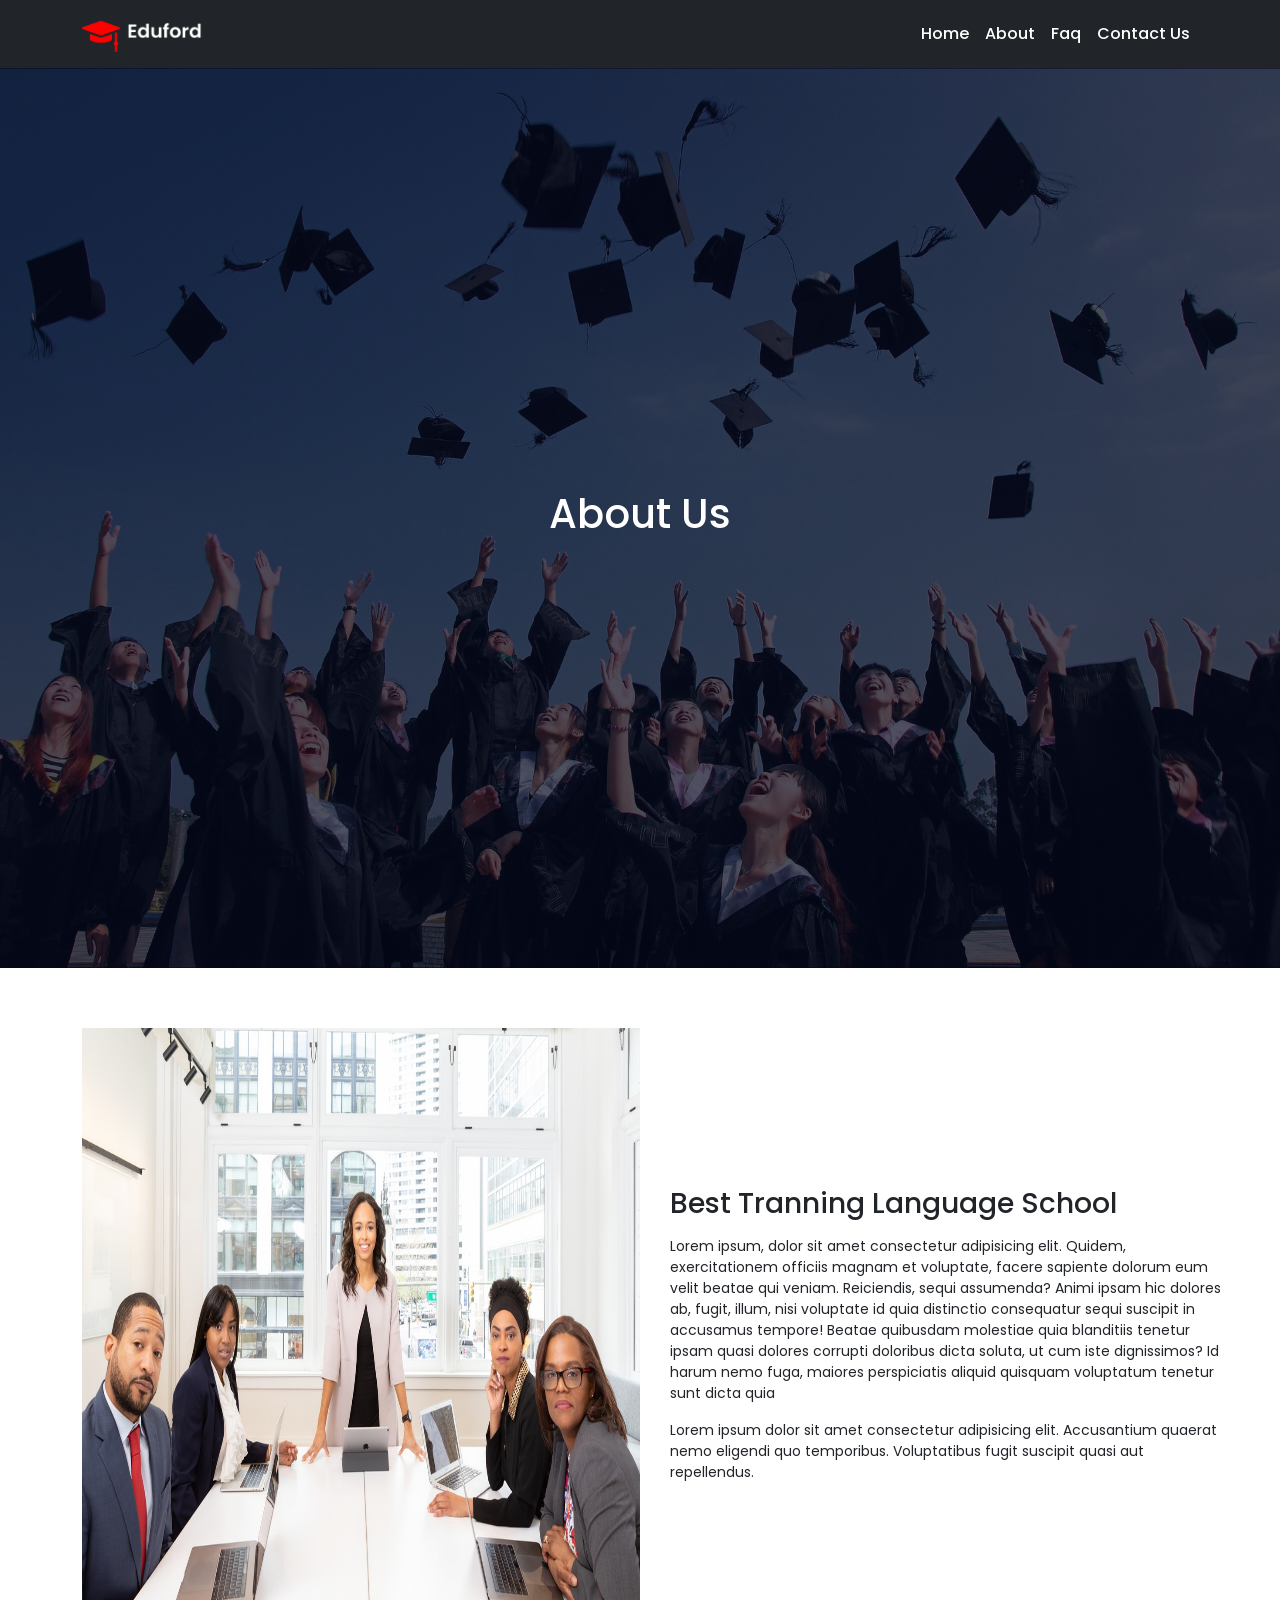
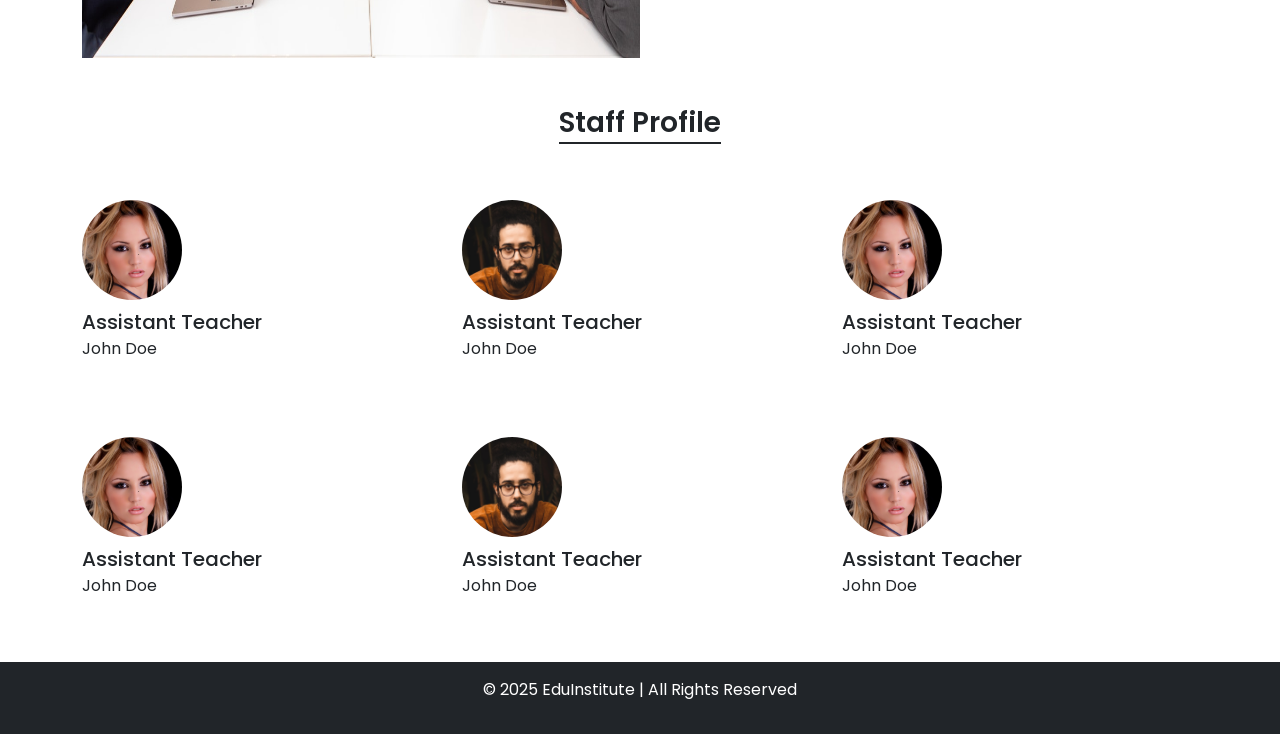
<file: assetes/About.html>
<!DOCTYPE html>
<html lang="en">
<head>
    <meta charset="UTF-8">
    <meta name="viewport" content="width=device-width, initial-scale=1.0">
    <title>Educational Institute</title>
    <link href="https://fonts.googleapis.com/css2?family=Poppins:wght@400;500;600&display=swap" rel="stylesheet">
    <link rel="stylesheet" href="https://cdn.jsdelivr.net/npm/bootstrap@5.3.0/dist/css/bootstrap.min.css">
    <link rel="stylesheet" href="style.css">
</head>
<body>

<!-- Navbar -->
 <section >
  <nav class="navbar navbar-expand-sm bg-dark">
    <div class="container">
      <a class="navbar-brand fs-3  fw-bold" href="#"><img class="logo" src="../images/logo.png" alt=""></a>
      <button class="navbar-toggler" type="button" data-bs-toggle="collapse" data-bs-target="#navbarSupportedContent" aria-controls="navbarSupportedContent" aria-expanded="false" aria-label="Toggle navigation">
        <span class="navbar-toggler-icon"></span>
      </button>
      <div class="collapse navbar-collapse " id="navbarSupportedContent">
        <ul class="navbar-nav ms-auto mb-2 mb-lg-0 ">
          <li class="nav-item">
            <a class="nav-link" href="#">Home</a>
          </li>
          <li class="nav-item">
            <a class="nav-link  " href="About.html">About</a>
          <li class="nav-item">
            <a class="nav-link  " href="Faq.html" >Faq</a>
          </li>
          <li class="nav-item">
            <a class="nav-link  " href="contact.html" >Contact Us</a>
          </li>
        </ul>
      
      </div>
    </div>
  </nav>
</section>
  <div class="about-area">
    <div class="hero-info">
      <h1 class="">About Us</h1>
    </div>
  </div>

  <div class="container mt-5">
    <div class="about-content">
        <div class="col-md-6">
            <img class="about-img" src="../images/about.jpg" alt="">
        </div>
        <div class="col-md-6">
            <h3 class="about-heading ">Best Tranning Language School</h3>

            <p class="about-text mt-3 ">Lorem ipsum, dolor sit amet consectetur adipisicing elit. Quidem, exercitationem officiis magnam et voluptate, facere sapiente dolorum eum velit beatae qui veniam. Reiciendis, sequi assumenda? Animi ipsam hic dolores ab, fugit, illum, nisi voluptate id quia distinctio consequatur sequi suscipit in accusamus tempore! Beatae quibusdam molestiae quia blanditiis tenetur ipsam quasi dolores corrupti doloribus dicta soluta, ut cum iste dignissimos? Id harum nemo fuga, maiores perspiciatis aliquid quisquam voluptatum tenetur sunt dicta quia </p>
            <p class="about-text mt-1">Lorem ipsum dolor sit amet consectetur adipisicing elit. Accusantium quaerat nemo eligendi quo temporibus. Voluptatibus fugit suscipit quasi aut repellendus.</p>
        </div>
    </div>

   

</div>  

<!-- staff-frofile -->
<div class="container mt-5">
   
     
    <h3 class="heading text-center">Staff Profile</h3>

    <div class="row profile-info">
        <div class="col-md-4 profile-content"  >
            <img class="profile-img" src="../images/user1.jpg" alt="">
            <h5 >Assistant Teacher</h5>
            <p>John Doe</p>
        </div>
        <div class="col-md-4 profile-content  ">
            <img class="profile-img" src="../images/user2.jpg" alt="">
            <h5>Assistant Teacher</h5>
            <p>John Doe</p>
        </div>
        <div class="col-md-4 profile-content  ">
            <img class="profile-img" src="../images/user1.jpg" alt="">
            <h5>Assistant Teacher</h5>
            <p>John Doe</p>
        </div>
    </div>
    <div class="row profile-info">
        <div class="col-md-4 profile-content"  >
            <img class="profile-img" src="../images/user1.jpg" alt="">
            <h5 >Assistant Teacher</h5>
            <p>John Doe</p>
        </div>
        <div class="col-md-4 profile-content  ">
            <img class="profile-img" src="../images/user2.jpg" alt="">
            <h5>Assistant Teacher</h5>
            <p>John Doe</p>
        </div>
        <div class="col-md-4 profile-content  ">
            <img class="profile-img" src="../images/user1.jpg" alt="">
            <h5>Assistant Teacher</h5>
            <p>John Doe</p>
        </div>
    </div>

          
      
    </div>

   

</div>  




   

 




<!-- Footer -->
<footer class="bg-dark text-white text-center py-3 mt-5">
    <p>&copy; 2025 EduInstitute | All Rights Reserved</p>
</footer> 

<script src="https://cdn.jsdelivr.net/npm/bootstrap@5.3.0/dist/js/bootstrap.bundle.min.js"></script>
</body>
</html>
</file>
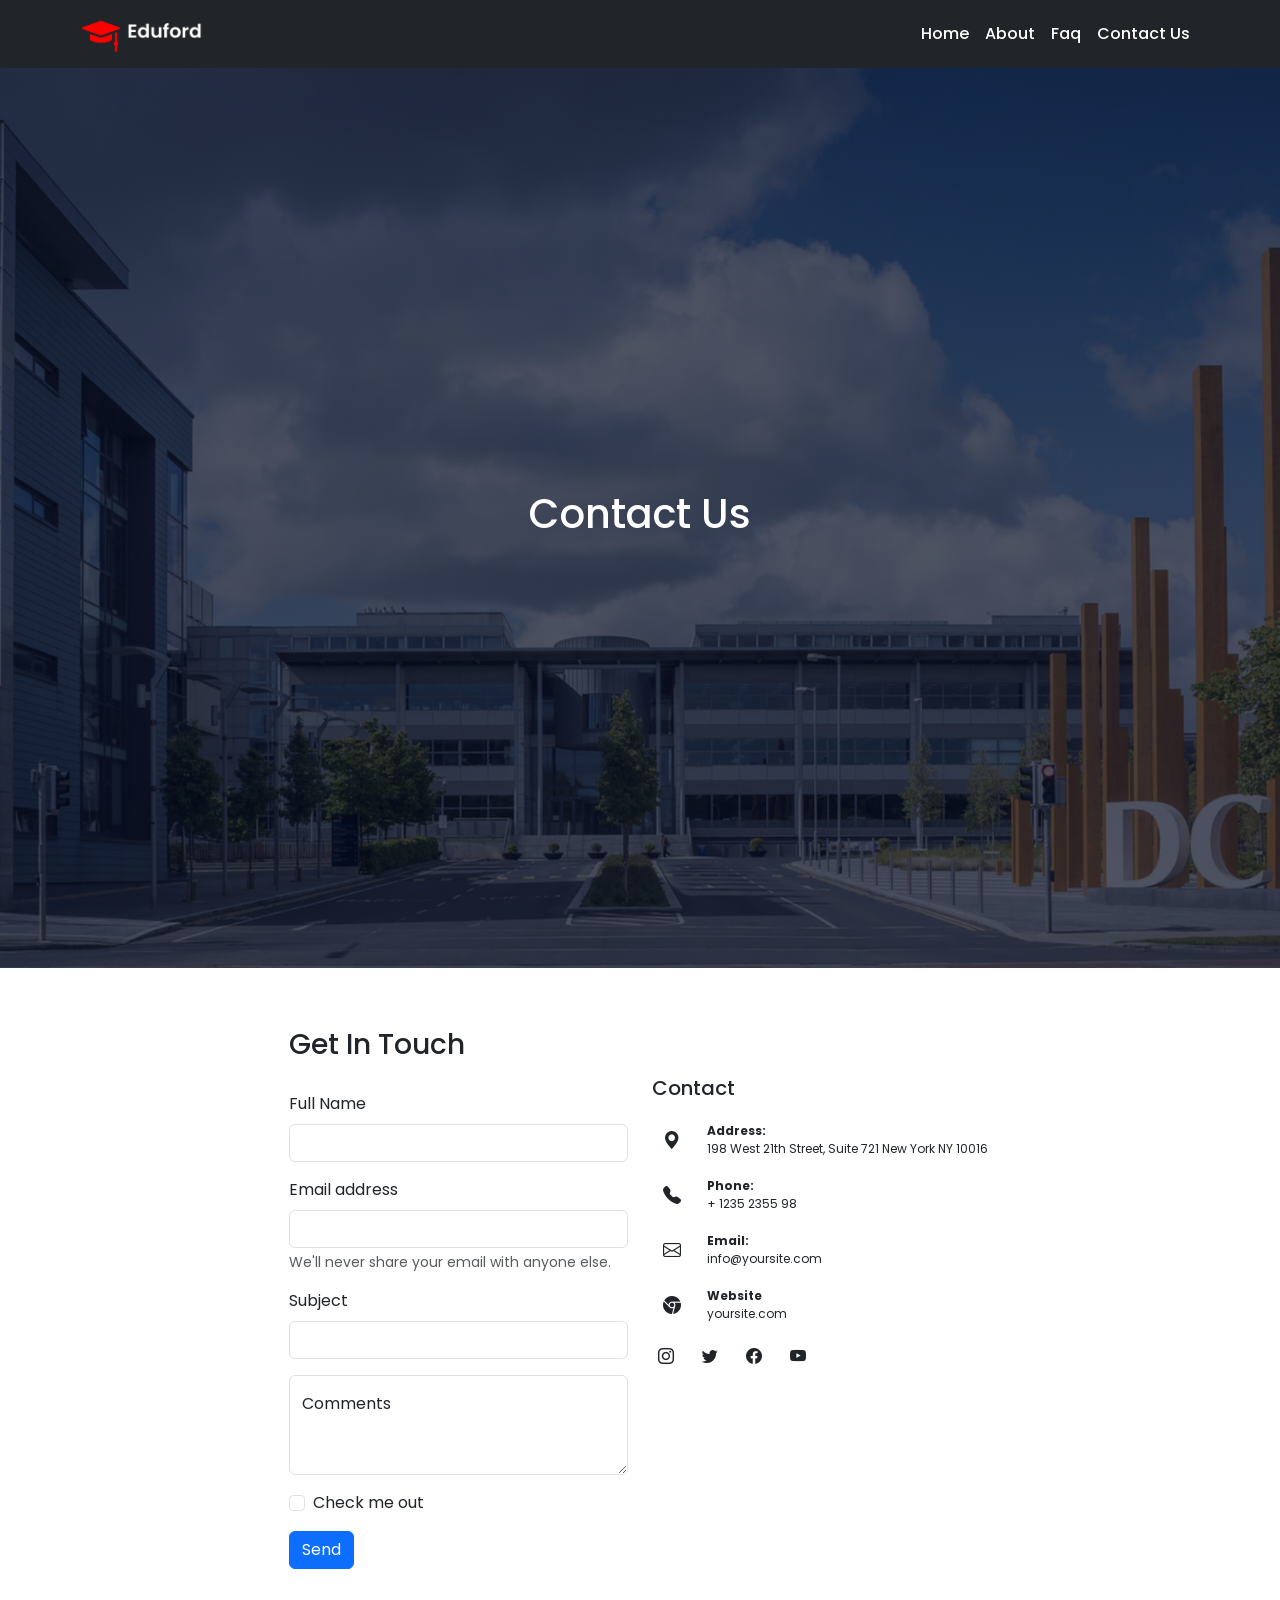
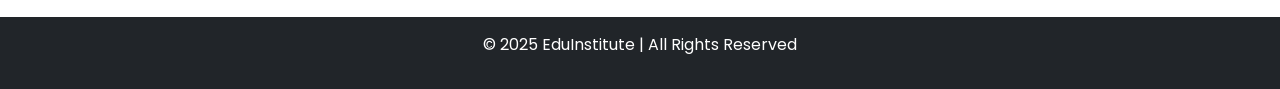
<file: assetes/contact.html>
<!DOCTYPE html>
<html lang="en">
<head>
    <meta charset="UTF-8">
    <meta name="viewport" content="width=device-width, initial-scale=1.0">
    <title>Educational Institute</title>
    <link href="https://fonts.googleapis.com/css2?family=Poppins:wght@400;500;600&display=swap" rel="stylesheet">
    <link rel="stylesheet" href="https://cdn.jsdelivr.net/npm/bootstrap@5.3.0/dist/css/bootstrap.min.css">
    <link rel="stylesheet" href="https://cdn.jsdelivr.net/npm/bootstrap-icons@1.11.3/font/bootstrap-icons.css">

    <link rel="stylesheet" href="style.css">
</head>
<body>

<!-- Navbar -->
 <section >
  <nav class="navbar navbar-expand-sm bg-dark">
    <div class="container">
      <a class="navbar-brand fs-3  fw-bold" href="#"><img class="logo" src="../images/logo.png" alt=""></a>
      <button class="navbar-toggler" type="button" data-bs-toggle="collapse" data-bs-target="#navbarSupportedContent" aria-controls="navbarSupportedContent" aria-expanded="false" aria-label="Toggle navigation">
        <span class="navbar-toggler-icon"></span>
      </button>
      <div class="collapse navbar-collapse " id="navbarSupportedContent">
        <ul class="navbar-nav ms-auto mb-2 mb-lg-0 ">
          <li class="nav-item">
            <a class="nav-link" href="#">Home</a>
          </li>
          <li class="nav-item">
            <a class="nav-link  " href="About.html">About</a>
          <li class="nav-item">
            <a class="nav-link  " href="Faq.html" >Faq</a>
          </li>
          <li class="nav-item">
            <a class="nav-link  " href="contact.html" >Contact Us</a>
          </li>
        </ul>
      
      </div>
    </div>
  </nav>
</section>
  <div class="hero-area">
    <div class="hero-info">
      <h1 class="">Contact Us</h1>
    </div>
  </div>

  <div class="container mt-5">
    <div class="about-content">
        <div class="row justify-content-betwee contact-row ">
            <div class="col-lg-6 ">
                <form class="contact-form ">
                    <h3 class="contact-heading ">Get In Touch</h3>
        
                    <div class="mb-3">
                        <label for="exampleInputEmail1" class="form-label">Full Name</label>
                        <input type="text" class="form-control" >
                        
                      </div>
                    <div class="mb-3">
                      <label for="exampleInputEmail1" class="form-label">Email address</label>
                      <input type="email" class="form-control" id="exampleInputEmail1" aria-describedby="emailHelp">
                      <div id="emailHelp" class="form-text">We'll never share your email with anyone else.</div>
                    </div>
                    <div class="mb-3">
                      <label for="exampleInputSubject" class="form-label">Subject</label>
                      <input type="text" class="form-control" id="exampleInputSubject">
                    </div>
                    <div class="form-floating mb-3">
                        <textarea class="form-control" placeholder="write your comment" id="floatingTextarea2" style="height: 100px" ></textarea>
                        <label for="floatingTextarea2">Comments</label>
                      </div>
                    <div class="mb-3 form-check">
                      <input type="checkbox" class="form-check-input" id="exampleCheck1">
                      <label class="form-check-label" for="exampleCheck1">Check me out</label>
                    </div>
                    <button type="submit" class="btn btn-primary">Send</button>
                  </form>
            </div>
            <div class="col-lg-6  mt-5">
                <h5>Contact</h5>
                <div class="contact-section">
                  
            
                    <div class="contact-item">
                        <div class="icon-box"><i class="bi bi-geo-alt-fill"></i></div>
                        <p><strong>Address:</strong> 198 West 21th Street, Suite 721 New York NY 10016</p>
                    </div>
            
                    <div class="contact-item">
                        <div class="icon-box"><i class="bi bi-telephone-fill"></i></div>
                        <p><strong>Phone:</strong> + 1235 2355 98</p>
                    </div>
            
                    <div class="contact-item">
                        <div class="icon-box"><i class="bi bi-envelope"></i>
                        </div>
                        <p><strong>Email:</strong> info@yoursite.com</p>
                    </div>
            
                    <div class="contact-item">
                        <div class="icon-box"><i class="bi bi-browser-chrome"></i>
                        </div>
                        <p><strong>Website</strong> yoursite.com</p>
                    </div>
                    
              <div class="social-icon d-flex gap-3 ">
                <i class="bi bi-instagram"></i>
                <i class="bi bi-twitter"></i>
                <i class="bi bi-facebook"></i>
                <i class="bi bi-youtube"></i>

              </div>
                </div>
             
            </div>
        </div>
      
      
    </div>

   

</div>  


   

</div>  




   

 




<!-- Footer -->
<footer class="bg-dark text-white text-center py-3 mt-5">
    <p>&copy; 2025 EduInstitute | All Rights Reserved</p>
</footer> 

<script src="https://cdn.jsdelivr.net/npm/bootstrap@5.3.0/dist/js/bootstrap.bundle.min.js"></script>
</body>
</html>
</file>
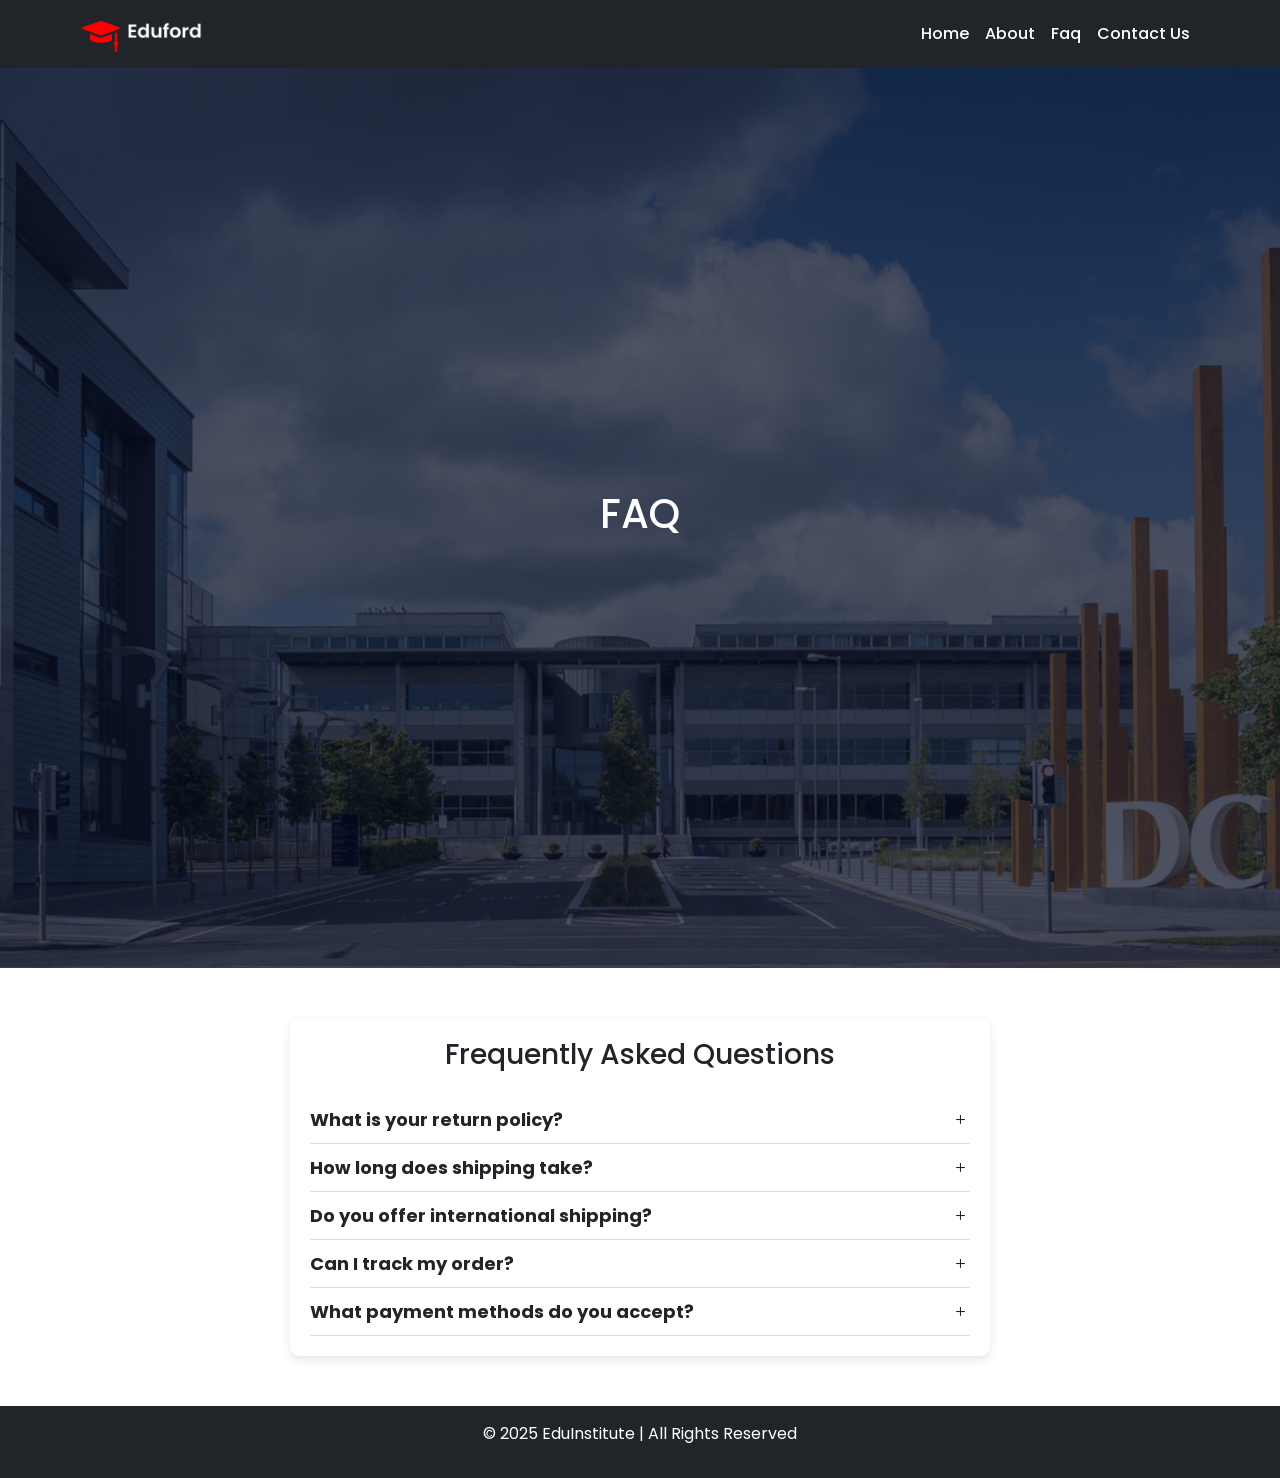
<file: assetes/Faq.html>
<!DOCTYPE html>
<html lang="en">
<head>
    <meta charset="UTF-8">
    <meta name="viewport" content="width=device-width, initial-scale=1.0">
    <title>Educational Institute</title>
    <link href="https://fonts.googleapis.com/css2?family=Poppins:wght@400;500;600&display=swap" rel="stylesheet">
    <link rel="stylesheet" href="https://cdn.jsdelivr.net/npm/bootstrap@5.3.0/dist/css/bootstrap.min.css">
    <link rel="stylesheet" href="https://cdn.jsdelivr.net/npm/bootstrap-icons@1.11.3/font/bootstrap-icons.css">

    <link rel="stylesheet" href="style.css">
</head>
<body>

<section >
  <nav class="navbar navbar-expand-sm bg-dark">
    <div class="container">
      <a class="navbar-brand fs-3  fw-bold" href="#"><img class="logo" src="../images/logo.png" alt=""></a>
      <button class="navbar-toggler" type="button" data-bs-toggle="collapse" data-bs-target="#navbarSupportedContent" aria-controls="navbarSupportedContent" aria-expanded="false" aria-label="Toggle navigation">
        <span class="navbar-toggler-icon"></span>
      </button>
      <div class="collapse navbar-collapse " id="navbarSupportedContent">
        <ul class="navbar-nav ms-auto mb-2 mb-lg-0 ">
          <li class="nav-item">
            <a class="nav-link" href="#">Home</a>
          </li>
          <li class="nav-item">
            <a class="nav-link  " href="About.html">About</a>
          <li class="nav-item">
            <a class="nav-link  " href="Faq.html" >Faq</a>
          </li>
          <li class="nav-item">
            <a class="nav-link  " href="contact.html" >Contact Us</a>
          </li>
        </ul>
      
      </div>
    </div>
  </nav>
</section>
  <div class="hero-area">
    <div class="hero-info">
      <h1 class="">FAQ</h1>
    </div>
  </div>


    <!-- <div class="">
        <div class="row  ">
          <div>
            <p class="d-inline-flex gap-1">
               
                <p class=" " type="button" data-bs-toggle="collapse" data-bs-target="#collapseExample" aria-expanded="false" aria-controls="collapseExample">
                  1. Button with data-bs-target
                </p>
              </p>
              <div class="collapse" id="collapseExample">
                <div class="card card-body">
                  Some placeholder content for the collapse component. This panel is hidden by default but revealed when the user activates the relevant trigger.
                </div>
              </div>
          </div>
          <div>
            <p class="d-inline-flex gap-1">
               
                <p class=" " type="button" data-bs-toggle="collapse" data-bs-target="#collapseExample" aria-expanded="false" aria-controls="collapseExample">
                  1. Button with data-bs-target
                </p>
              </p>
              <div class="collapse" id="collapseExample">
                <div class="card card-body">
                  Some placeholder content for the collapse component. This panel is hidden by default but revealed when the user activates the relevant trigger.
                </div>
              </div>
          </div>
          <div>
            <p class="d-inline-flex gap-1">
               
                <p class=" " type="button" data-bs-toggle="collapse" data-bs-target="#collapseExample" aria-expanded="false" aria-controls="collapseExample">
                  1. Button with data-bs-target
                </p>
              </p>
              <div class="collapse" id="collapseExample">
                <div class="card card-body">
                  Some placeholder content for the collapse component. This panel is hidden by default but revealed when the user activates the relevant trigger.
                </div>
              </div>
          </div>
          <div>
            <p class="d-inline-flex gap-1">
               
                <p class=" " type="button" data-bs-toggle="collapse" data-bs-target="#collapseExample" aria-expanded="false" aria-controls="collapseExample">
                  1. Button with data-bs-target
                </p>
              </p>
              <div class="collapse" id="collapseExample">
                <div class="card card-body">
                  Some placeholder content for the collapse component. This panel is hidden by default but revealed when the user activates the relevant trigger.
                </div>
              </div>
          </div>
          <div>
            <p class="d-inline-flex gap-1">
               
                <p class=" " type="button" data-bs-toggle="collapse" data-bs-target="#collapseExample" aria-expanded="false" aria-controls="collapseExample">
                  1. Button with data-bs-target
                </p>
              </p>
              <div class="collapse" id="collapseExample">
                <div class="card card-body">
                  Some placeholder content for the collapse component. This panel is hidden by default but revealed when the user activates the relevant trigger.
                </div>
              </div>
          </div>
        </div>
      
      
    </div> -->
    <div class="container">
        <div class="faq-section">
            <h3 class="text-center mb-4">Frequently Asked Questions</h3>
    
            <div class="faq-item">
                <div class="faq-header" onclick="toggleFAQ(1)">
                    

                    What is your return policy? <i id="icon1" class="bi bi-plus"></i>
                </div>
                <div class="faq-content" id="faq1">
                    We offer a 30-day return policy. If you're not satisfied, return it within 30 days.
                </div>
            </div>
    
            <div class="faq-item">
                <div class="faq-header" onclick="toggleFAQ(2)">
                    How long does shipping take? <i id="icon2" class="bi bi-plus"></i>
                </div>
                <div class="faq-content" id="faq2">
                    Shipping takes 5-7 business days, depending on your location.
                </div>
            </div>
    
            <div class="faq-item">
                <div class="faq-header" onclick="toggleFAQ(3)">
                    Do you offer international shipping? <i id="icon3" class="bi bi-plus"></i>
                </div>
                <div class="faq-content" id="faq3">
                    Yes, we ship worldwide. International shipping may take 10-15 days.
                </div>
            </div>
    
            <div class="faq-item">
                <div class="faq-header" onclick="toggleFAQ(4)">
                    Can I track my order? <i id="icon4" class="bi bi-plus"></i>
                </div>
                <div class="faq-content" id="faq4">
                    Yes, once your order is shipped, you will receive a tracking number via email.
                </div>
            </div>
    
            <div class="faq-item">
                <div class="faq-header" onclick="toggleFAQ(5)">
                    What payment methods do you accept? <i id="icon5" class="bi bi-plus"></i>
                </div>
                <div class="faq-content" id="faq5">
                    We accept PayPal, credit/debit cards, and bank transfers.
                </div>
            </div>
        </div>
    </div>
   









   

 




 <!-- Footer -->
<footer class="bg-dark text-white text-center py-3 mt-5">
    <p>&copy; 2025 EduInstitute | All Rights Reserved</p>
</footer> 
<script src="../assetes/script.js"></script>
<script src="https://cdn.jsdelivr.net/npm/bootstrap@5.3.0/dist/js/bootstrap.bundle.min.js"></script>
</body>
</html>
</file>
<file: style.css>
*{
    margin: 0;
    padding: 0;
    box-sizing: border-box;
    font-family: "Poppins", serif; 
}
/* Navbar */
.logo{
    width: 120px;
    height: auto;
   
}
.nav-link{
    font-weight: 500;
}
.nav-link{
    color: white;
}
.nav-link:hover {
    text-decoration: underline;
    color: #ff5733 ;
    animation-duration: 0.5s;
    text-underline-offset: 3px;
}
/* hero-area */
.hero-area{
    background-image: linear-gradient(rgba(4,9,30,0.7),rgba(4,9,30,0.7)),url(./images/banner.png);
    width: 100%;
    height: 100vh;
    background-size: cover;
    background-position: center;
    position: relative;
}

 .hero-info{
    width: 100%;
    color: white;
    position: absolute;
    top: 50%;
    left: 50%;
    transform: translate(-50%,-50%);
    text-align: center;
} 
 .hero-btn {
    color: white;
    border: 1px solid white;
    font-size: 12px;
    background: transparent;
    cursor: pointer;
}
.hero-btn:hover{
    border: 1px solid #fff;
    background-color: #8a0303;
    transition: 1s;
} 
.heading{
    font-weight: 600;
    text-decoration: underline;
    text-underline-offset: 10px;
    margin-bottom: 20px;
}
.card {
    border-radius: 20px;
    margin-bottom: 20px;
    padding: 8px;
}
.card img{
    width: 100%;
    height: 200px;
    border-radius: 20px;

}
.card-text{
    font-size: 14px;
}
.card .btn{
    background: #212529;
    color: white;
    font-size: 12px;
    padding: 8px 20px;
}
.card .btn:hover{
    background-color: #FF0000;
    transition: 1s ease-in-out;
    
}
/* about-section */
.about-area{
    background-image: linear-gradient(rgba(4,9,30,0.7),rgba(4,9,30,0.7)),url(./images/background.jpg);
    width: 100%;
    height: 100vh;
    background-size: cover;
    background-position: center;
    position: relative;
}
.about-content{
    margin-top: 60px;
    display: flex;
    align-items: center;
    justify-content: space-around;
    gap: 30px;
}
.about-img{
    width: 100%;
    height: 70vh;
    margin-bottom: 10px;
}
.about-text{
    font-size: 14px;
}
.profile-img{
    width: 100px;
    height: 100px;
    border-radius: 50%;
   
}
.profile-content{
    align-items: center;
    justify-items: center;
}
.profile-info{
    margin-top: 60px;
}
.profile-info h5{
    padding: 10px 0;
}
.profile-info p{
    margin-top: -15px;
}
/* contact-section */
.contact-section {
    color: #212529;
    margin-top: 20px;
    border-radius: 10px;
   
}
.contact-item {
    display: flex;
    align-items: center;
    gap: 15px; 
    margin: 15px 0;
}
.contact-heading {
    margin-bottom: 30px;
}
.icon-box {
    width: 40px;
    height: 40px;
    background: rgba(255, 255, 255, 0.2);
    display: flex;
    justify-content: center;
    align-items: center;
    border-radius: 50%;
}
.icon-box i {
    font-size: 18px;
    color: #212529;
}
.contact-item p {
    margin: 0;
    font-size: 12px;
}
.contact-item strong {
    display: block;
}
.social-icon{
    display: flex;
    align-items: center;
    justify-content: start;
    margin-top: 16px;
}
.social-icon .bi{
  
  padding: 4px 6px;
   border-radius: 50%;
   
}
.social-icon .bi:hover{
     background-color: #212529;
     color: white;
     transition: 1s ease-in-out;
}
/* Faq-section */
.faq-section {
            max-width: 700px;
            margin: 50px auto;
            background: white;
            padding: 20px;
            border-radius: 10px;
            box-shadow: 0px 4px 10px rgba(0, 0, 0, 0.1);
        }
        .faq-item {
            border-bottom: 1px solid #ddd;
            padding: 10px 0;
        }
        .faq-header {
            font-weight: bold;
            display: flex;
            justify-content: space-between;
            align-items: center;
            cursor: pointer;
            font-size: 18px;
        }
        .faq-content {
            display: none;
            padding-top: 10px;
            color: #555;
        }
        .faq-icon {
            transition: transform 0.3s ease;
        }
        .rotate {
            transform: rotate(180deg);
        }
        /* footer */
        .footer {
            background-color: #212529;
            color: white;
            padding-top: 40px;
            margin-top: 30px;
        }
        .footer p,
        .footer a{
            font-size: 12px;
            color: white;
        }
        .signup-btn{
            font-size: 12px;
        }
        .footer input{
            width: 160px;
            font-size: 12px;
        }
        .footer h5 {
            font-weight: bold;
            margin-bottom: 15px;
        }
        .footer ul {
            list-style: none;
            padding: 0;
        }
        .footer ul li {
            margin-bottom: 8px;
        }
        .footer ul li a {
            text-decoration: none;
            transition: 0.3s;
        }
        .footer ul li a:hover {
            color: #000;
        }
        .footer .subscribe-box {
            display: flex;
            margin-top: 15px;
        }
        .footer .subscribe-box input {
           
            padding: 4px;
            border: 1px solid #ccc;
            border-radius: 5px 0 0 5px;
            outline: none;
        }
        .footer .subscribe-box button {
            background-color: #E81D6D;
            color: white;
            border: none;
            padding: 5px 5px;
            border-radius: 0 3px 3px 0;
            cursor: pointer;
        }
        .footer .subscribe-box button:hover {
            background-color: #C5145A;
        }
        .copy-right{
            padding-bottom: 10px;
            font-size: 14px;
        }
</file>
<file: assetes/style.css>
*{
    margin: 0;
    padding: 0;
    box-sizing: border-box;
    font-family: "Poppins", serif;

}
.logo{
    width: 120px;
    height: auto;
   
}
.nav-link{
    font-weight: 500;
}
.nav-link{
    color: white;
}
.nav-link:hover {
    text-decoration: underline;
    color: #ff5733 ;
    animation-duration: 0.5s;
    text-underline-offset: 3px;
}
.hero-area{
    background-image: linear-gradient(rgba(4,9,30,0.7),rgba(4,9,30,0.7)),url(../images/banner.png);
    width: 100%;
    height: 100vh;
    background-size: cover;
    background-position: center;
    position: relative;
}

 .hero-info{
    width: 100%;
    color: white;
    position: absolute;
    top: 50%;
    left: 50%;
    transform: translate(-50%,-50%);
    text-align: center;
} 
 .hero-btn {
    color: white;
    border: 1px solid white;
    font-size: 12px;
    background: transparent;
    cursor: pointer;
}
.hero-btn:hover{
    border: 1px solid #fff;
    background-color: #8a0303;
    transition: 1s;
} 
.heading{
    font-weight: 600;
    text-decoration: underline;
    text-underline-offset: 10px;
    margin-bottom: 20px;
}
.card {
    border-radius: 20px;
    margin-bottom: 20px;
    padding: 8px;
}
.card img{
    width: 100%;
    height: 200px;
    border-radius: 20px;

}
.card-text{
    font-size: 14px;
}
.card .btn{
    background: #212529;
    color: white;
    font-size: 12px;
    padding: 8px 20px;
}
.card .btn:hover{
    background-color: #FF0000;
    transition: 1s ease-in-out;
    
}
.about-area{
    background-image: linear-gradient(rgba(4,9,30,0.7),rgba(4,9,30,0.7)),url(../images/background.jpg);
    width: 100%;
    height: 100vh;
    background-size: cover;
    background-position: center;
    position: relative;
}
.about-content{
    margin-top: 60px;
    display: flex;
    align-items: center;
    justify-content: space-around;
    gap: 30px;
}
.about-img{
    width: 100%;
    height: 70vh;
}
.about-text{
    font-size: 14px;
}
.profile-img{
    width: 100px;
    height: 100px;
    border-radius: 50%;
   
}
.profile-content{
    align-items: center;
    justify-items: center;
}
.profile-info{
    margin-top: 60px;
}
.profile-info h5{
    padding: 10px 0;
}
.profile-info p{
    margin-top: -15px;
}
.contact-section {
    color: #212529;
    margin-top: 20px;
    border-radius: 10px;
   
}
.contact-item {
    display: flex;
    align-items: center;
    gap: 15px; /* Space between icon and text */
    margin: 15px 0;
}
.contact-heading {
    margin-bottom: 30px;
}
.icon-box {
    width: 40px;
    height: 40px;
    background: rgba(255, 255, 255, 0.2);
    display: flex;
    justify-content: center;
    align-items: center;
    border-radius: 50%;
}
.icon-box i {
    font-size: 18px;
    color: #212529;
}
.contact-item p {
    margin: 0;
    font-size: 12px;
}
.contact-item strong {
    display: block;
}
.social-icon{
    display: flex;
    align-items: center;
    justify-content: start;
    margin-top: 16px;
}
.social-icon .bi{
  
  padding: 4px 6px;
   border-radius: 50%;
   
}
.social-icon .bi:hover{
     background-color: #212529;
     color: white;
     transition: 1s ease-in-out;
}
/* Faq-section */
.faq-section {
            max-width: 700px;
            margin: 50px auto;
            background: white;
            padding: 20px;
            border-radius: 10px;
            box-shadow: 0px 4px 10px rgba(0, 0, 0, 0.1);
        }
        .faq-item {
            border-bottom: 1px solid #ddd;
            padding: 10px 0;
        }
        .faq-header {
            font-weight: bold;
            display: flex;
            justify-content: space-between;
            align-items: center;
            cursor: pointer;
            font-size: 18px;
        }
        .faq-content {
            display: none;
            padding-top: 10px;
            color: #555;
        }
        .faq-icon {
            transition: transform 0.3s ease;
        }
        .rotate {
            transform: rotate(180deg);
        }
</file>
